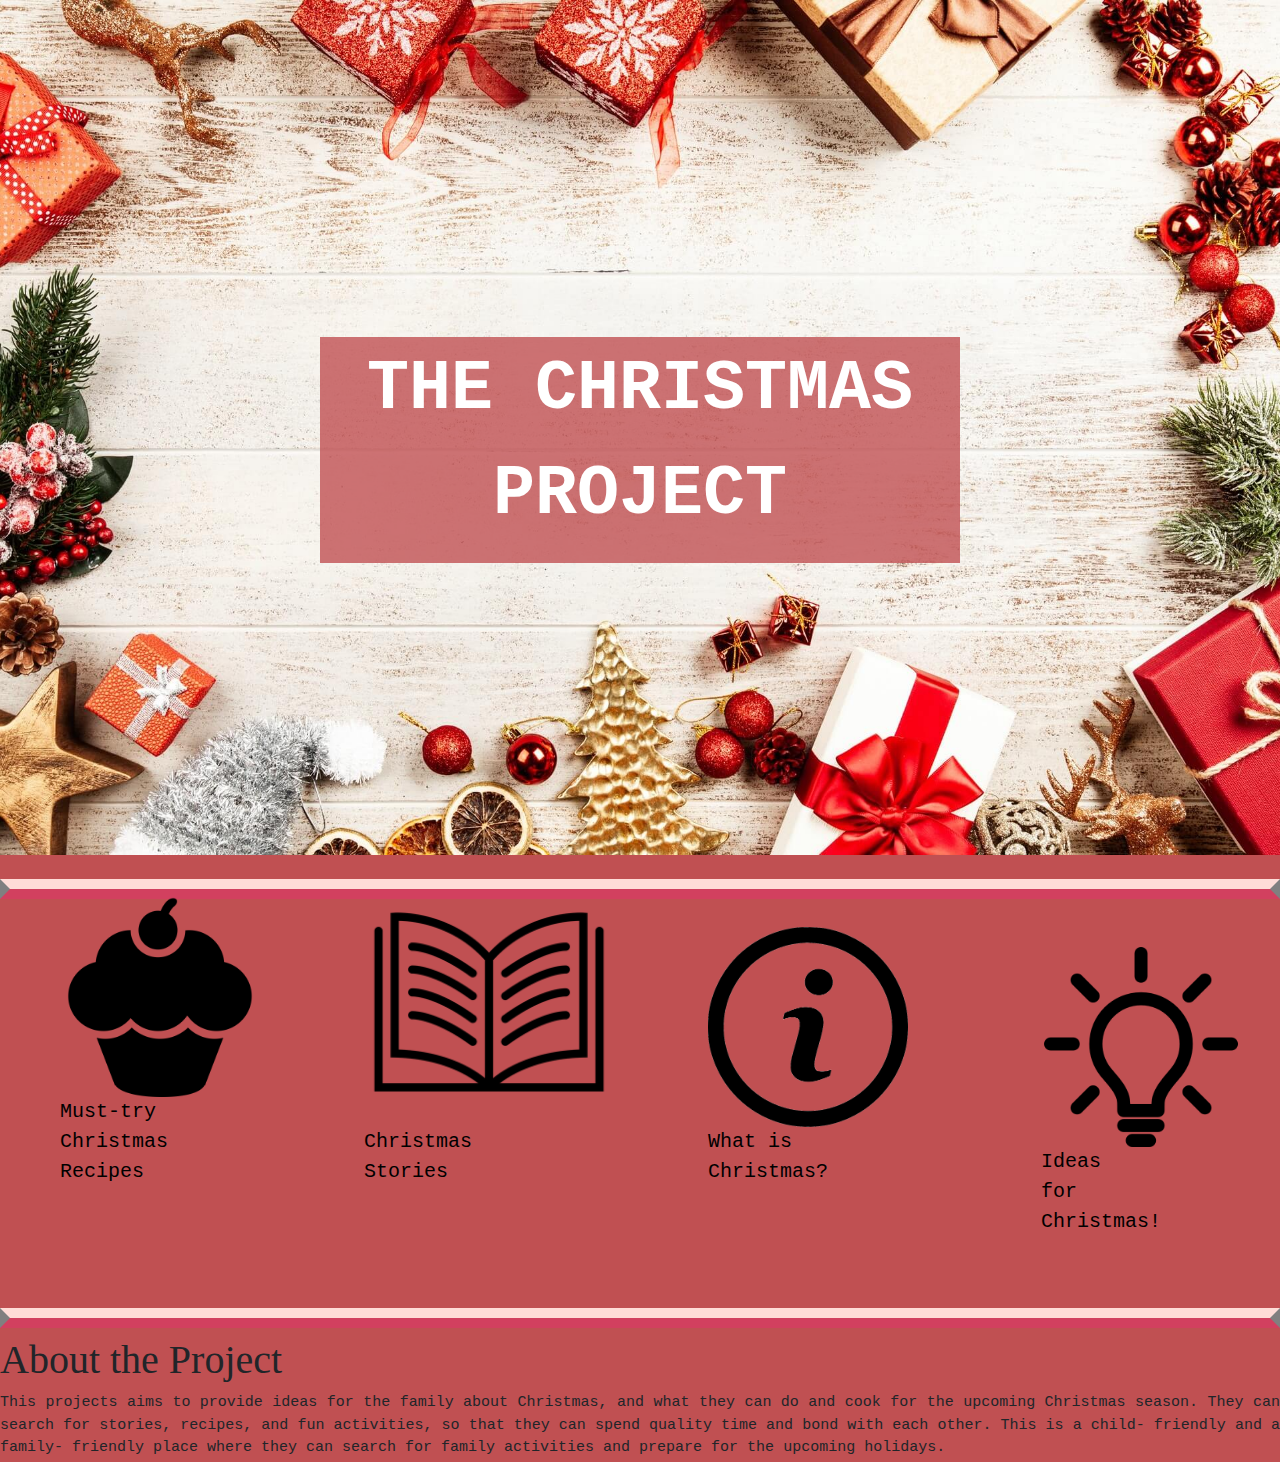
<file: index.html>
<html>

<head>
    <!-- Required meta tags -->
    <meta charset="utf-8">
    <meta name="viewport" content="width=device-width, initial-scale=1, shrink-to-fit=no">

    <!-- Bootstrap CSS -->
    <link rel="stylesheet" href="https://stackpath.bootstrapcdn.com/bootstrap/4.3.1/css/bootstrap.min.css" integrity="sha384-ggOyR0iXCbMQv3Xipma34MD+dH/1fQ784/j6cY/iJTQUOhcWr7x9JvoRxT2MZw1T" crossorigin="anonymous">
    <link rel="stylesheet" href="main.css">
    <title>
        The Christmas Project
    </title>

</head>

<body>
    <div class="cover">
        <div class="cover-text">
            <p><b>THE CHRISTMAS PROJECT</b> </p>
        </div>
    </div>
    <hr>
    
    <div class="Recipes">
        <a href="Recipes.html" style="color: black">
            <img src="cookhome1.png" width="200" height="200">
            <p > Must-try Christmas Recipes </p>
        </a>
    </div>
    <div class="Stories">
        <a href="Stories.html" style="color: black">
            <img src="bookhome1.png" width="250" height="250">
            <p>Christmas Stories </p>
        </a>
    </div>

    <div class="Facts">
        <a href="AllAboutXmas.html" style="color: black">
            <img src="factshome1.png" width="200" height="200">
            <p> What is Christmas?</p>
        </a>
    </div>
    <div class="Ideas">
        <a href="Ideas.html" style="color: black">
            <img src="ideashome.png" width="200" height="200">
            <p> Ideas for Christmas!</p>
        </a>
    </div>
<hr>
    

    <div class="About">
    <h1>About the Project</h1>
    <p style="font-family: monospace">
    This projects aims to provide ideas for the family about Christmas, and what they can do and cook for the upcoming Christmas season. They can search for stories, recipes, and fun activities, so that they can spend quality time and bond with each other. This is a child- friendly and a family- friendly place where they can search for family activities and prepare for the upcoming holidays.</p>
        </div>
</body>
    </html>
</file>
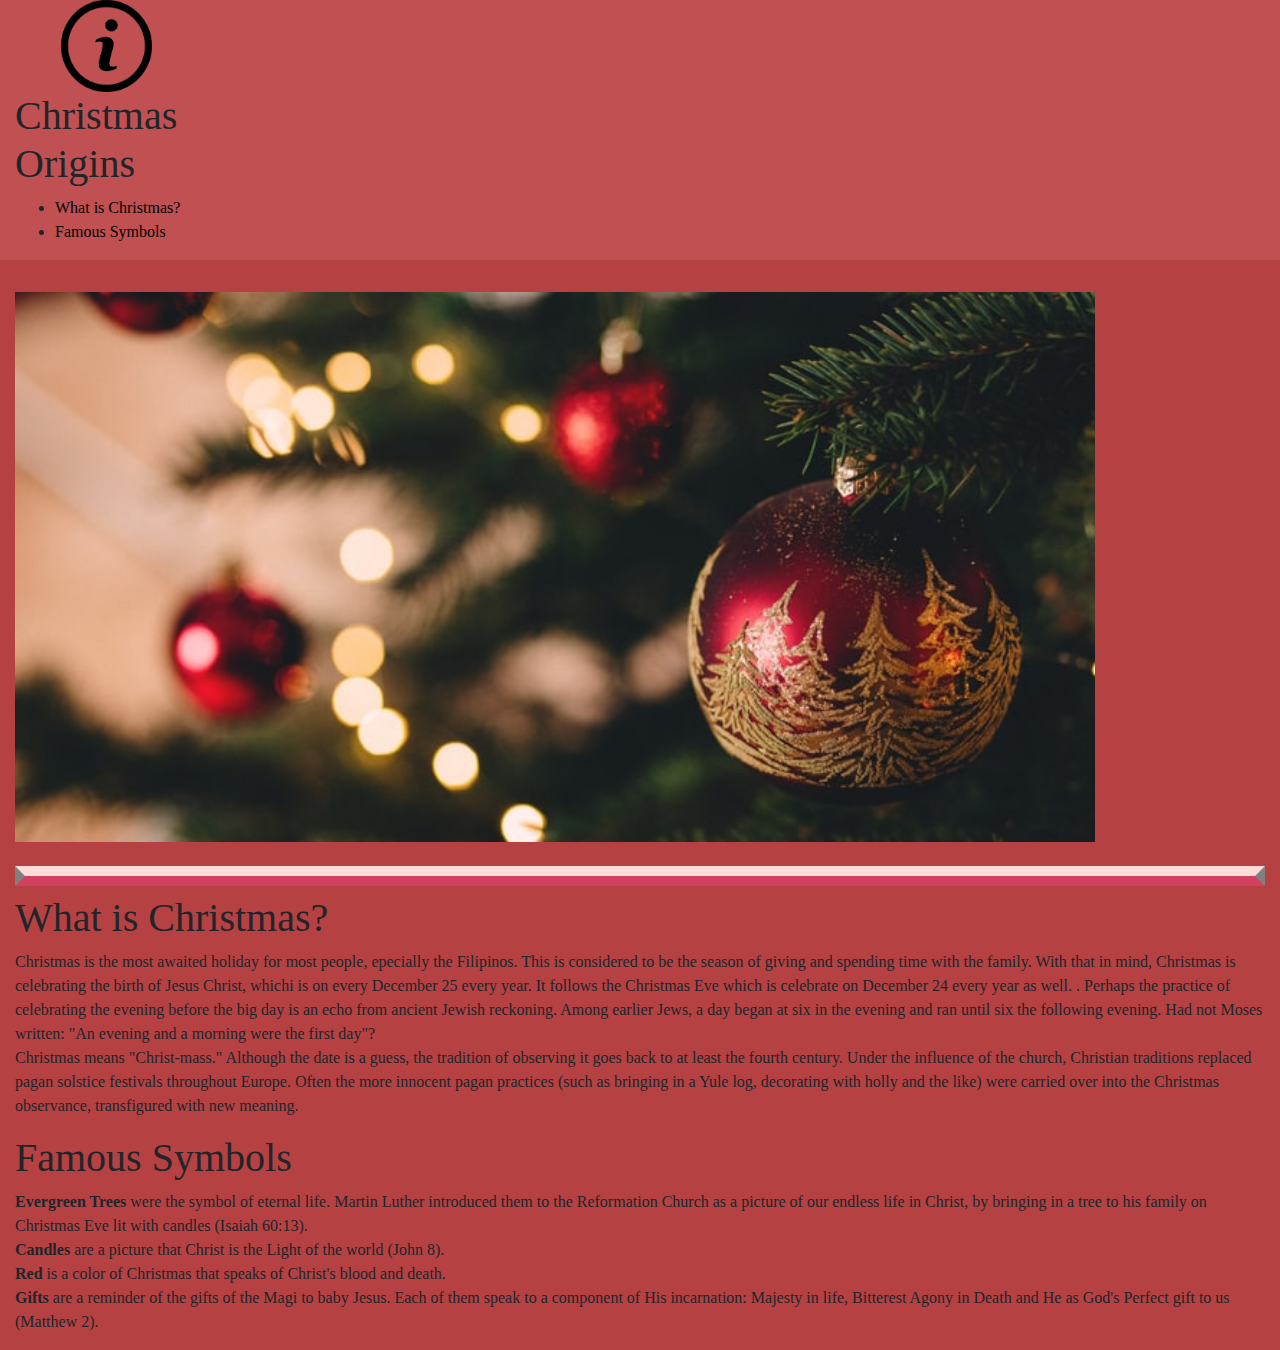
<file: AllAboutXmas.html>
<html>

<head>
    <!-- Required meta tags -->
    <meta charset="utf-8">
    <meta name="viewport" content="width=device-width, initial-scale=1, shrink-to-fit=no">

    <!-- Bootstrap CSS -->
    <link rel="stylesheet" href="https://stackpath.bootstrapcdn.com/bootstrap/4.3.1/css/bootstrap.min.css" integrity="sha384-ggOyR0iXCbMQv3Xipma34MD+dH/1fQ784/j6cY/iJTQUOhcWr7x9JvoRxT2MZw1T" crossorigin="anonymous">
    <link rel="stylesheet" href="main.css">
    <title>
        Origins and Symbols
    </title>
</head>

<body>
    <div class="container-fluid">
        <div class="row">
            <div id="sideNav" class="col-2">
                <a href="index.html" width="250" height="250" style="color: black">
                    <img src="factshome1.png" width="200px" class="center">
                </a>
                <h1>Christmas Origins</h1>
                <ul>
                    <li> <a href="#what" style="color: black"> What is Christmas?</a></li>
                    <li> <a href="#symbols" style="color: black"> Famous Symbols </a></li>
                </ul>
            </div>
            
            <div id="mainContent" class="col">
                <div class="headerfact"> </div>
<hr>


                <div class="row">


                </div>
                <section id="what">
                    <h1>What is Christmas?</h1>
                    <P> Christmas is the most awaited holiday for most people, epecially the Filipinos. This is considered to be the season of giving and spending time with the family. With that in mind, Christmas is celebrating the birth of Jesus Christ, whichi is on every December 25 every year. It follows the Christmas Eve which is celebrate on December 24 every year as well. . Perhaps the practice of celebrating the evening before the big day is an echo from ancient Jewish reckoning. Among earlier Jews, a day began at six in the evening and ran until six the following evening. Had not Moses written: "An evening and a morning were the first day"?
                        <br>
                        Christmas means "Christ-mass." Although the date is a guess, the tradition of observing it goes back to at least the fourth century. Under the influence of the church, Christian traditions replaced pagan solstice festivals throughout Europe. Often the more innocent pagan practices (such as bringing in a Yule log, decorating with holly and the like) were carried over into the Christmas observance, transfigured with new meaning.
                    </P>


                </section>
                <section id="symbols">
                    <h1> Famous Symbols</h1>
                    <p><b>Evergreen Trees</b> were the symbol of eternal life. Martin Luther introduced them to the Reformation Church as a picture of our endless life in Christ, by bringing in a tree to his family on Christmas Eve lit with candles (Isaiah 60:13).<br>

                        <b>Candles</b> are a picture that Christ is the Light of the world (John 8).<br>
                        

                        <b>Red</b> is a color of Christmas that speaks of Christ's blood and death.<br>

                       <b> Gifts</b> are a reminder of the gifts of the Magi to baby Jesus. Each of them speak to a component of His incarnation: Majesty in life, Bitterest Agony in Death and He as God's Perfect gift to us (Matthew 2). <br>
                    </p>
                </section>

            </div>
        </div>
    </div>

    <!-- Optional JavaScript -->
    <!-- jQuery first, then Popper.js, then Bootstrap JS -->
    <script src="https://code.jquery.com/jquery-3.3.1.slim.min.js" integrity="sha384-q8i/X+965DzO0rT7abK41JStQIAqVgRVzpbzo5smXKp4YfRvH+8abtTE1Pi6jizo" crossorigin="anonymous"></script>
    <script src="https://cdnjs.cloudflare.com/ajax/libs/popper.js/1.14.7/umd/popper.min.js" integrity="sha384-UO2eT0CpHqdSJQ6hJty5KVphtPhzWj9WO1clHTMGa3JDZwrnQq4sF86dIHNDz0W1" crossorigin="anonymous"></script>
    <script src="https://stackpath.bootstrapcdn.com/bootstrap/4.3.1/js/bootstrap.min.js" integrity="sha384-JjSmVgyd0p3pXB1rRibZUAYoIIy6OrQ6VrjIEaFf/nJGzIxFDsf4x0xIM+B07jRM" crossorigin="anonymous"></script>
</body>

</html>
</file>
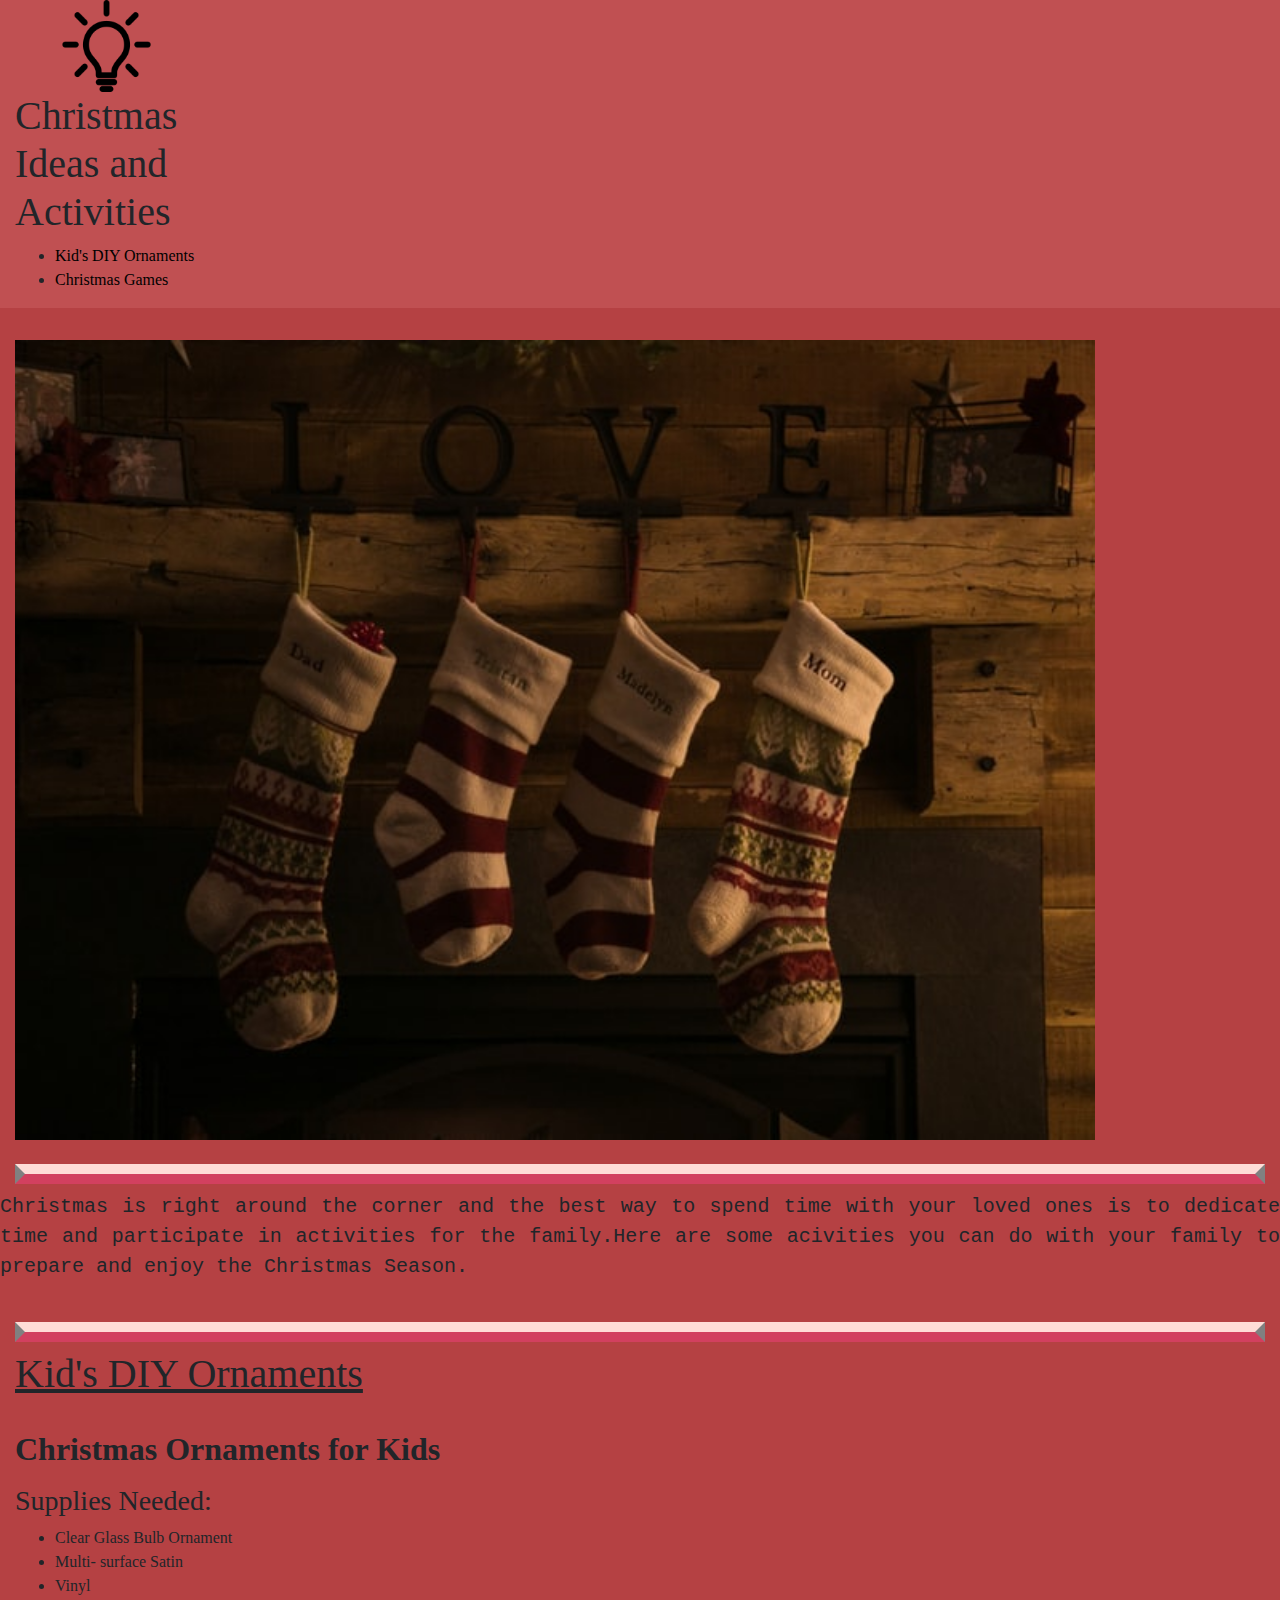
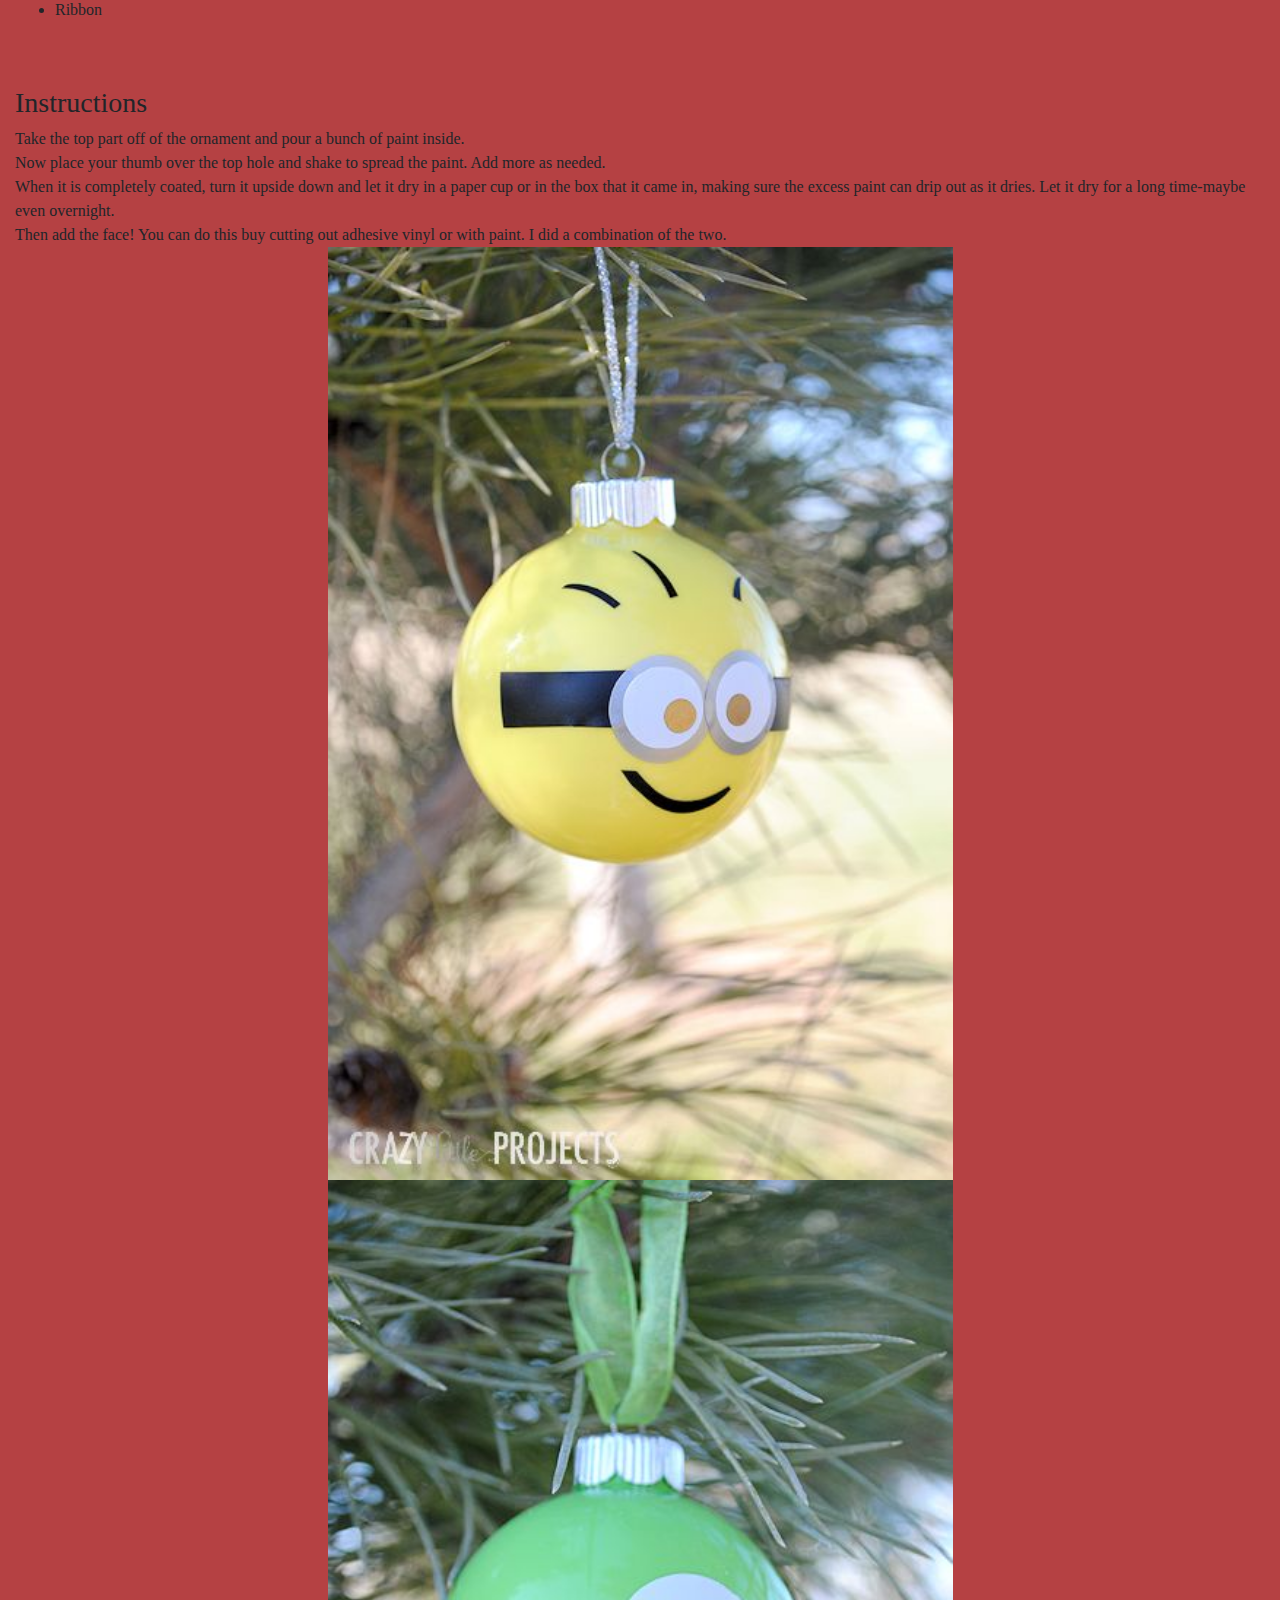
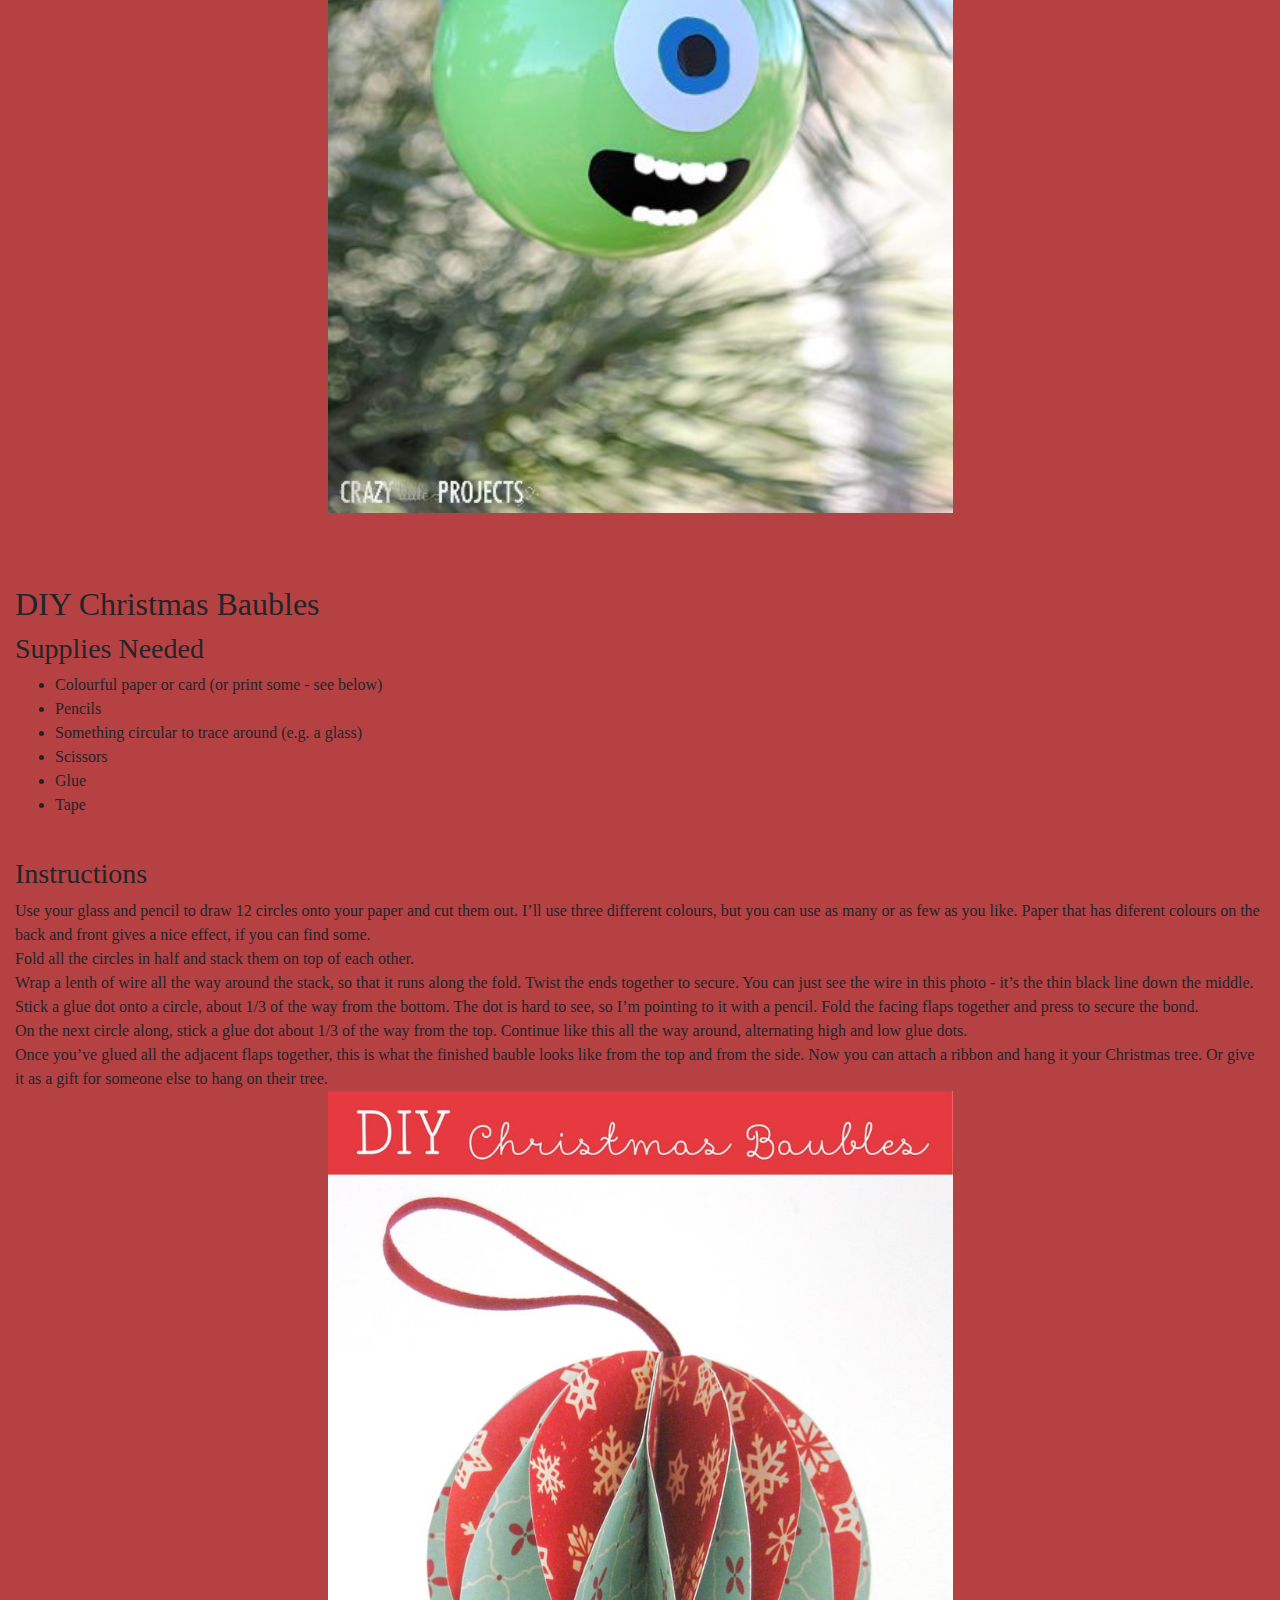
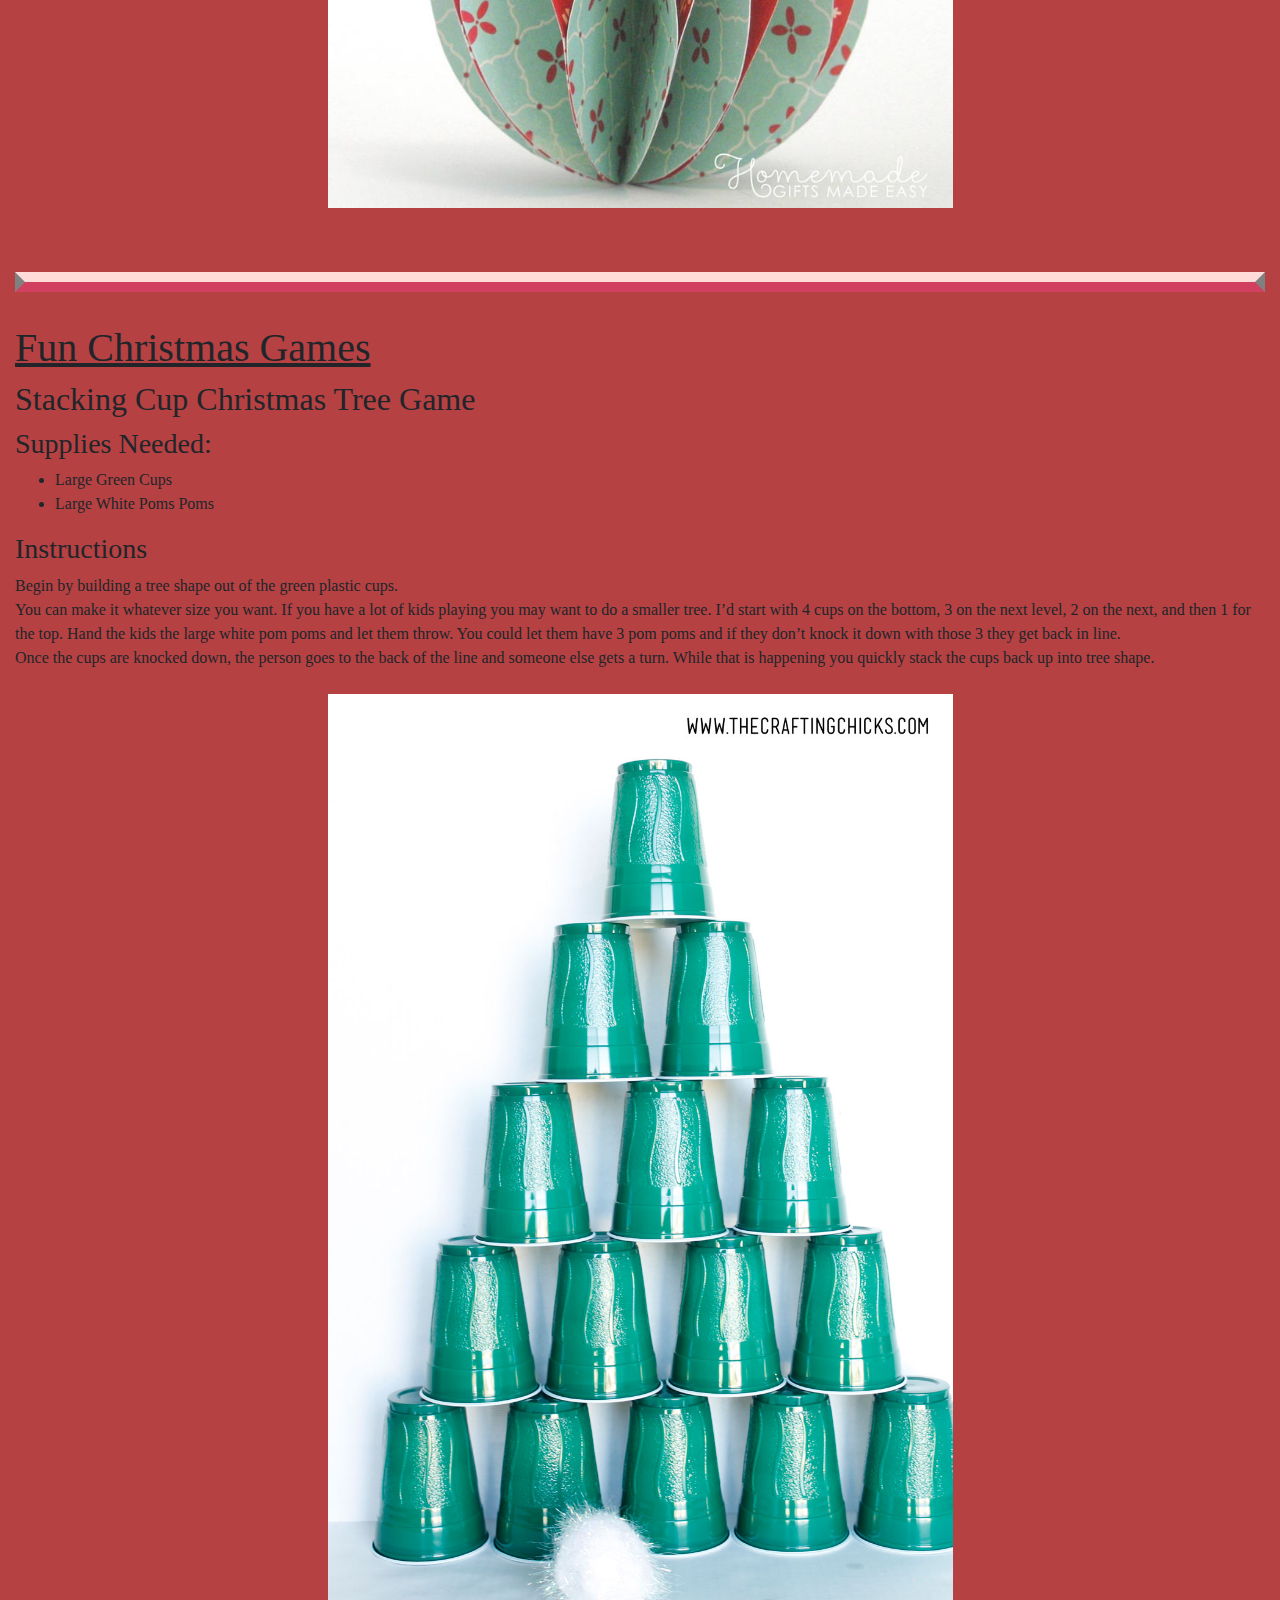
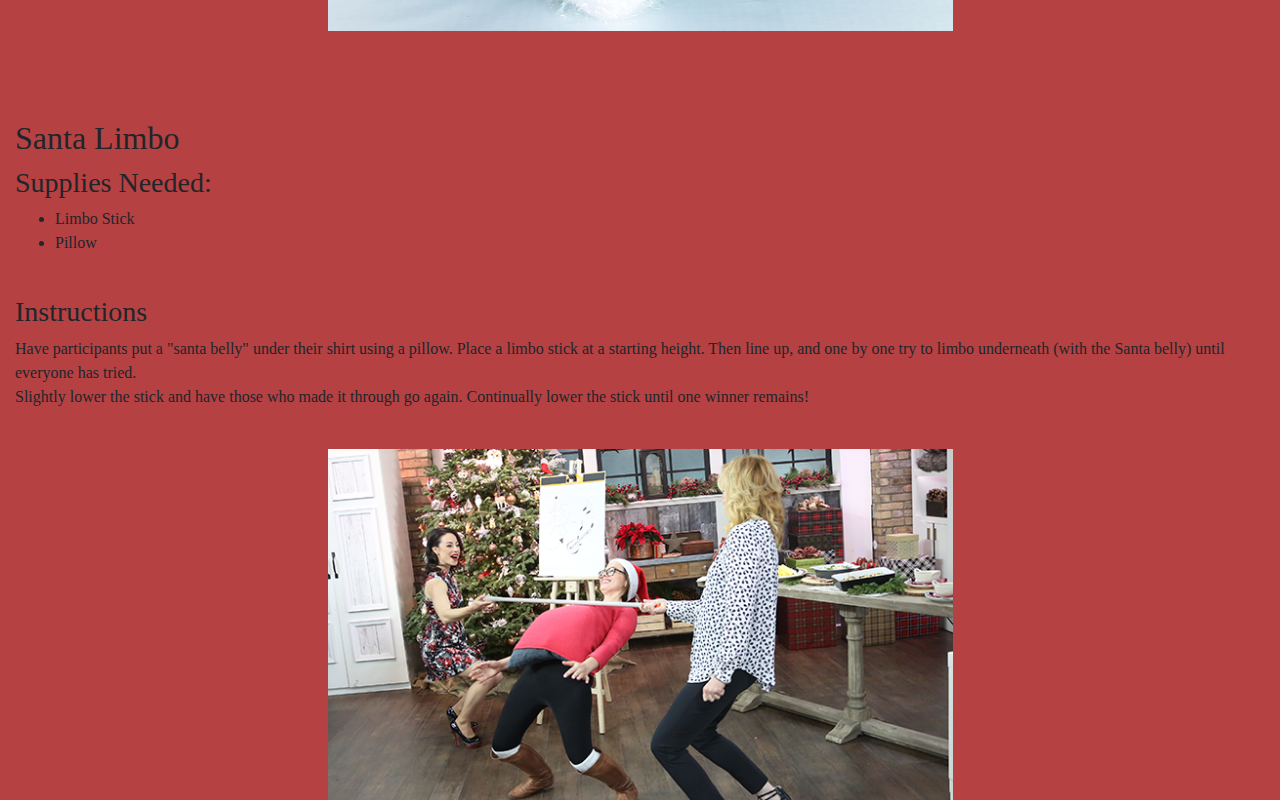
<file: Ideas.html>
<html>

<head>
    <!-- Required meta tags -->
    <meta charset="utf-8">
    <meta name="viewport" content="width=device-width, initial-scale=1, shrink-to-fit=no">

    <!-- Bootstrap CSS -->
    <link rel="stylesheet" href="https://stackpath.bootstrapcdn.com/bootstrap/4.3.1/css/bootstrap.min.css" integrity="sha384-ggOyR0iXCbMQv3Xipma34MD+dH/1fQ784/j6cY/iJTQUOhcWr7x9JvoRxT2MZw1T" crossorigin="anonymous">
    <link rel="stylesheet" href="main.css">
    <title>
        Christmas Ideas and Activities
    </title>
</head>

<body>
    <div class="container-fluid">
        <div class="row">
            <div id="sideNav" class="col-2">
                <a href="index.html" width="250" height="250" style="color: black">
                    <img src="ideashome.png" width="200px" class="center">
                </a>
                <h1>Christmas Ideas and Activities</h1>
                <ul>
                    <li> <a href="#ornaments" style="color: black"> Kid's DIY Ornaments</a></li>
                    <li> <a href="#games" style="color: black"> Christmas Games </a></li>

                </ul>
            </div>
            <div id="mainContent" class="col">
                <div class="headerideas"> </div>

                <hr>

                <div class="row">


                    <p style="font-family: monospace" class="introstories"> Christmas is right around the corner and the best way to spend time with your loved ones is to dedicate time and participate in activities for the family.Here are some acivities you can do with your family to prepare and enjoy the Christmas Season. </p>
                </div>

                <hr>

                <section id="ornaments">
                    <h1><u>Kid's DIY Ornaments</u></h1>
                    <br>
                    <h2><b>Christmas Ornaments for Kids</b></h2>
                    <P>
                        <h3> Supplies Needed:</h3>
                        <ul>
                            <li>Clear Glass Bulb Ornament</li>
                            <li>Multi- surface Satin</li>
                            <li>Vinyl</li>
                            <li>Ribbon</li>
                        </ul>

                        <br>
                        <br>
                        <h3>Instructions</h3>
                        Take the top part off of the ornament and pour a bunch of paint inside.<br>
                        Now place your thumb over the top hole and shake to spread the paint. Add more as needed.<br>

                        When it is completely coated, turn it upside down and let it dry in a paper cup or in the box that it came in, making sure the excess paint can drip out as it dries. Let it dry for a long time-maybe even overnight.<br>

                        Then add the face! You can do this buy cutting out adhesive vinyl or with paint. I did a combination of the two. <br>

                        <img src="minion.jpg" class="center">
                        <img src="mike.jpg" class="center">

                        <br>
                            <hr1></hr1>
                        <br>
                        <h2>DIY Christmas Baubles</h2>
                        <h3> Supplies Needed</h3>


                        <ul>
                            <li>Colourful paper or card (or print some - see below)</li>
                            <li>Pencils</li>
                            <li>Something circular to trace around (e.g. a glass)</li>
                            <li>Scissors</li>
                            <li>Glue</li>
                            <li> Tape</li>

                        </ul>
                        <br>
                        <h3>Instructions</h3>
                        <p>
                            Use your glass and pencil to draw 12 circles onto your paper and cut them out. I’ll use three different colours, but you can use as many or as few as you like.
                            Paper that has diferent colours on the back and front gives a nice effect, if you can find some.<br>
                            Fold all the circles in half and stack them on top of each other.<br>
                            Wrap a lenth of wire all the way around the stack, so that it runs along the fold. Twist the ends together to secure. You can just see the wire in this photo - it’s the thin black line down the middle.<br>
                            Stick a glue dot onto a circle, about 1/3 of the way from the bottom. The dot is hard to see, so I’m pointing to it with a pencil. Fold the facing flaps together and press to secure the bond.<br>
                            On the next circle along, stick a glue dot about 1/3 of the way from the top. Continue like this all the way around, alternating high and low glue dots.<br>
                            Once you’ve glued all the adjacent flaps together, this is what the finished bauble looks like from the top and from the side.
                            Now you can attach a ribbon and hang it your Christmas tree. Or give it as a gift for someone else to hang on their tree. <br>

                            <img src="baubles.jpg" class="center">

                        </P>


                </section>
                <br>
                <hr>
                <br>
                <section id="games">
                    <h1><u>Fun Christmas Games</u></h1>
                    
                    <h2>Stacking Cup Christmas Tree Game </h2>
                    
                        <h3>Supplies Needed:</h3>
                    
                    <ul>
                        <li>Large Green Cups</li>
                        <li> Large White Poms Poms </li>
                    </ul>
                        <h3> Instructions</h3>
                    <p>Begin by building a tree shape out of the green plastic cups. <br>
                        You can make it whatever size you want. If you have a lot of kids playing you may want to do a smaller tree. I’d start with 4 cups on the bottom, 3 on the next level, 2 on the next, and then 1 for the top. Hand the kids the large white pom poms and let them throw. You could let them have 3 pom poms and if they don’t knock it down with those 3 they get back in line.<br>
                        Once the cups are knocked down, the person goes to the back of the line and someone else gets a turn. While that is happening you quickly stack the cups back up into tree shape.<br>
                        <br>
<img src="cups.jpg" class="center">
                        <br>
                    </p>
                    <br>
                    <hr1></hr1>
                    <h2>Santa Limbo</h2>
                    <h3>Supplies Needed:</h3>
                    <ul>
                    <li>Limbo Stick</li>
                    <li> Pillow</li>
                    </ul>
                    <br>
                    <h3> Instructions</h3>
                    <p>Have participants put a "santa belly" under their shirt using a pillow. Place a limbo stick at a starting height. Then line up, and one by one try to limbo underneath (with the Santa belly) until everyone has tried. <br>Slightly lower the stick and have those who made it through go again. Continually lower the stick until one winner remains!</p>
                    <br>
                    <img src="santa.png" class="center">
                </section>
            </div>
        </div>

    </div>

        <!-- Optional JavaScript -->
        <!-- jQuery first, then Popper.js, then Bootstrap JS -->
        <script src="https://code.jquery.com/jquery-3.3.1.slim.min.js" integrity="sha384-q8i/X+965DzO0rT7abK41JStQIAqVgRVzpbzo5smXKp4YfRvH+8abtTE1Pi6jizo" crossorigin="anonymous"></script>
        <script src="https://cdnjs.cloudflare.com/ajax/libs/popper.js/1.14.7/umd/popper.min.js" integrity="sha384-UO2eT0CpHqdSJQ6hJty5KVphtPhzWj9WO1clHTMGa3JDZwrnQq4sF86dIHNDz0W1" crossorigin="anonymous"></script>
        <script src="https://stackpath.bootstrapcdn.com/bootstrap/4.3.1/js/bootstrap.min.js" integrity="sha384-JjSmVgyd0p3pXB1rRibZUAYoIIy6OrQ6VrjIEaFf/nJGzIxFDsf4x0xIM+B07jRM" crossorigin="anonymous"></script>
</body>

</html>
</file>
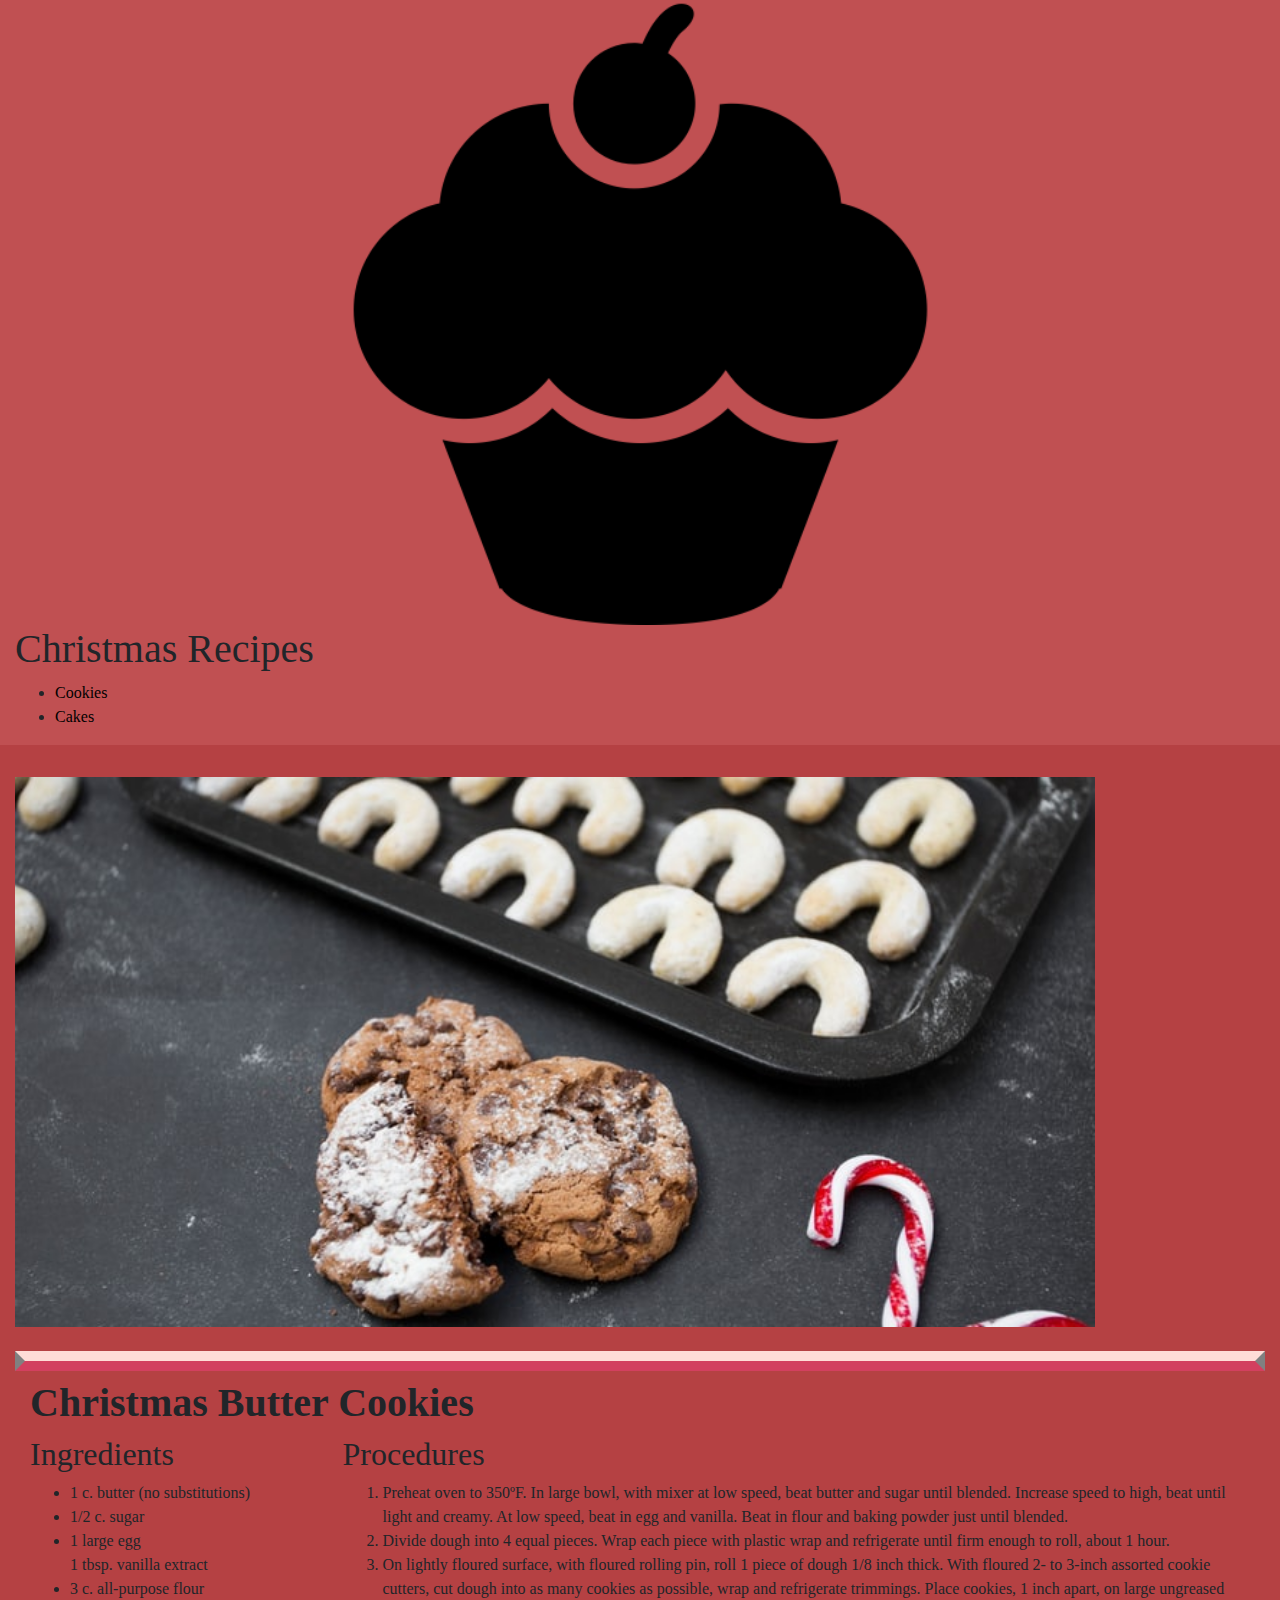
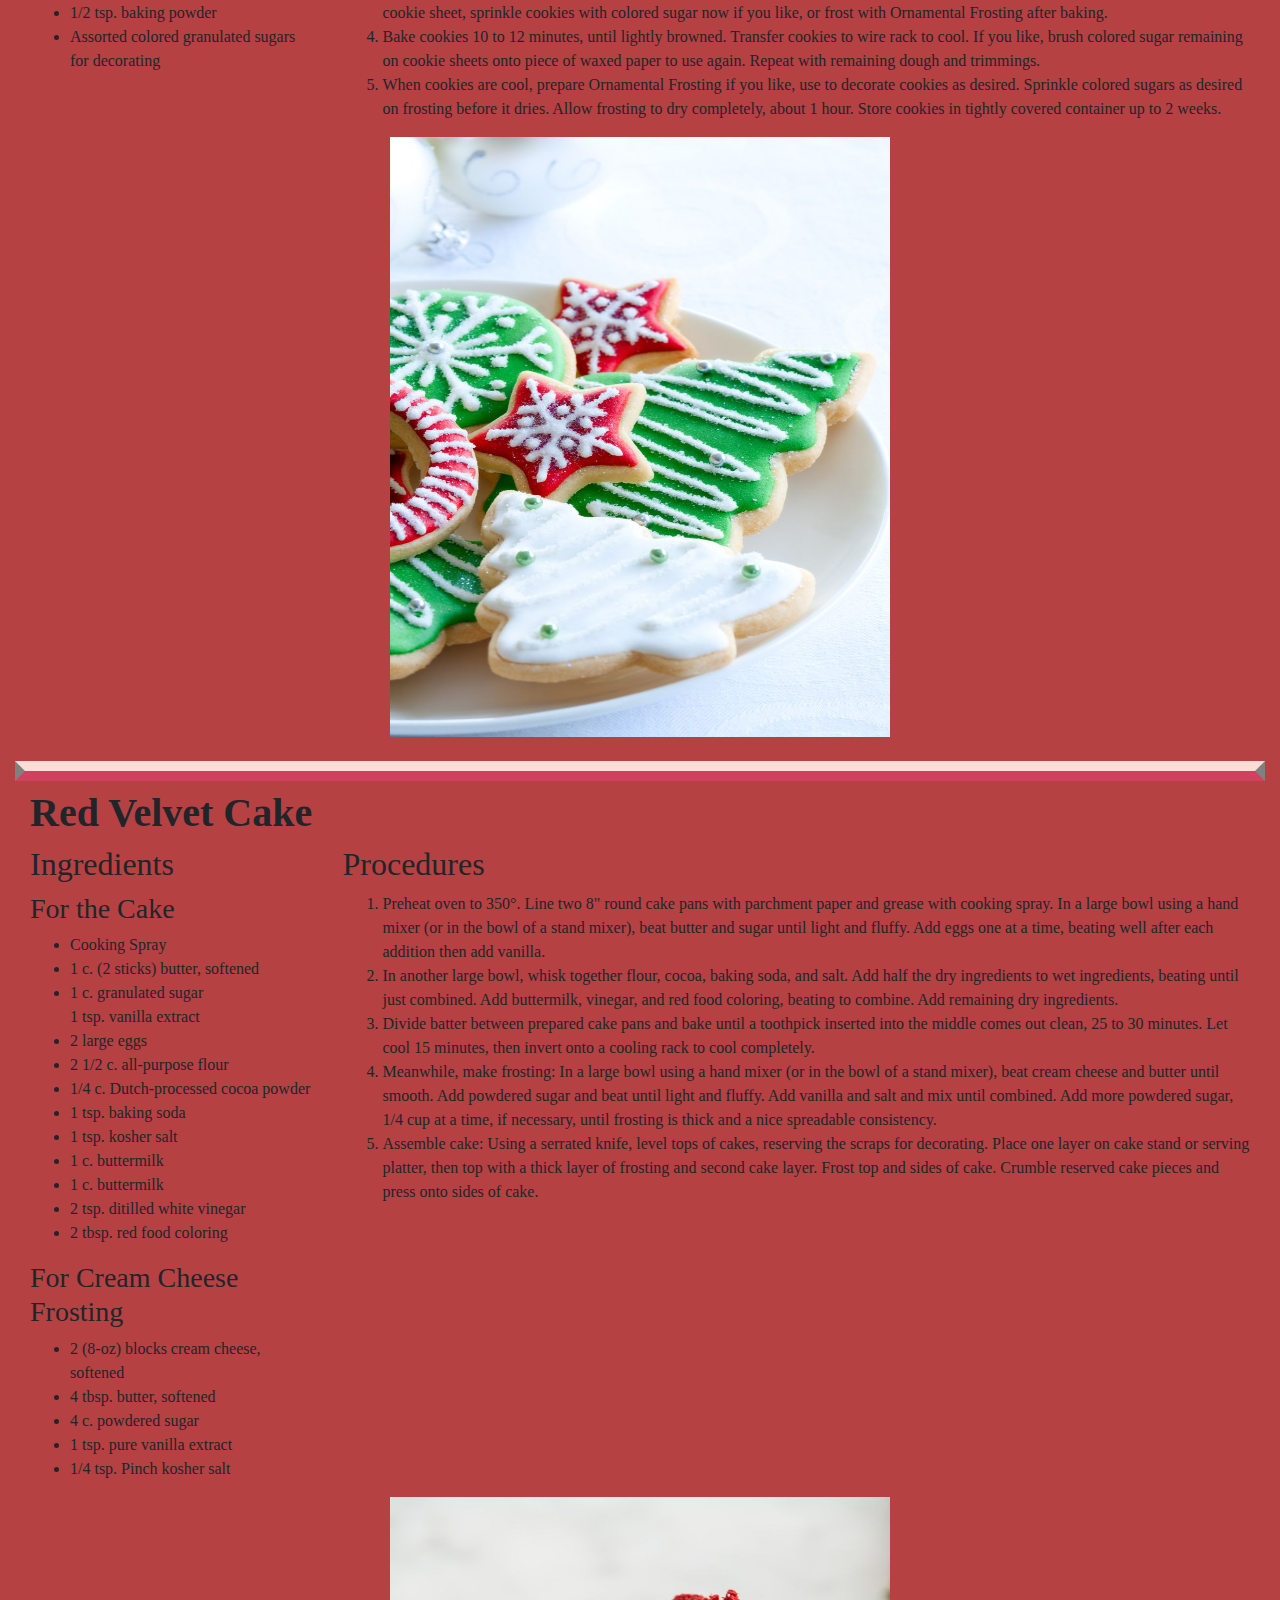
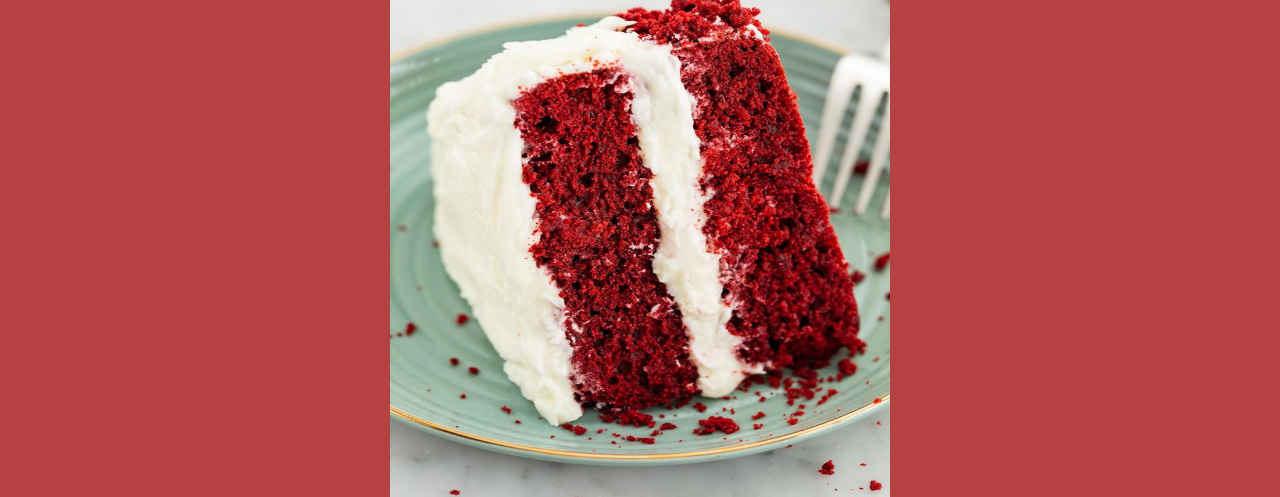
<file: Recipes.html>
<html>

<head>
    <!-- Required meta tags -->
    <meta charset="utf-8">
    <meta name="viewport" content="width=device-width, initial-scale=1, shrink-to-fit=no">

    <!-- Bootstrap CSS -->
    <link rel="stylesheet" href="https://stackpath.bootstrapcdn.com/bootstrap/4.3.1/css/bootstrap.min.css" integrity="sha384-ggOyR0iXCbMQv3Xipma34MD+dH/1fQ784/j6cY/iJTQUOhcWr7x9JvoRxT2MZw1T" crossorigin="anonymous">
    <link rel="stylesheet" href="main.css">
    <title>
        Must- try Recipes!
    </title>
</head>

<body>
    <div class="container-fluid">
        <div class="row">
            <div id="sideNav" class="col">
                <a href="index.html" width="250" height="250" style="color: black">
                    <img src="cookhome1.png" width="200px" class="center">
                </a>
                <h1>Christmas Recipes</h1>
                <ul>
                    <li> <a href="#cookies" style="color: black"> Cookies</a></li>
                    <li> <a href="#cakes" style="color: black"> Cakes </a></li>
                </ul>
            </div>
            <div id="mainContent" class="col">
                <div class="headerrecipes"></div>
                <hr>

                <section id="cookies" class="col">

                    <h1><b>Christmas Butter Cookies</b></h1>
                    <div class="row">
                        <div class="col-3">
                            <h2>Ingredients</h2>
                            <ul>
                                <li>1 c. butter (no substitutions)</li>
                                <li>1/2 c. sugar</li>
                                <li>1 large egg</li>
                                <l1>1 tbsp. vanilla extract</l1>
                                <li>3 c. all-purpose flour</li>
                                <li> 1/2 tsp. baking powder</li>
                                <li>Assorted colored granulated sugars for decorating</li>

                            </ul>
                        </div>

                        <div class="col">
                            <h2> Procedures</h2>
                            <ol>
                                <li>Preheat oven to 350ºF. In large bowl, with mixer at low speed, beat butter and sugar until blended. Increase speed to high, beat until light and creamy. At low speed, beat in egg and vanilla. Beat in flour and baking powder just until blended.</li>
                                <li>Divide dough into 4 equal pieces. Wrap each piece with plastic wrap and refrigerate until firm enough to roll, about 1 hour.</li>
                                <li>On lightly floured surface, with floured rolling pin, roll 1 piece of dough 1/8 inch thick. With floured 2- to 3-inch assorted cookie cutters, cut dough into as many cookies as possible, wrap and refrigerate trimmings. Place cookies, 1 inch apart, on large ungreased cookie sheet, sprinkle cookies with colored sugar now if you like, or frost with Ornamental Frosting after baking.</li>
                                <li>Bake cookies 10 to 12 minutes, until lightly browned. Transfer cookies to wire rack to cool. If you like, brush colored sugar remaining on cookie sheets onto piece of waxed paper to use again. Repeat with remaining dough and trimmings.</li>
                                <li>When cookies are cool, prepare Ornamental Frosting if you like, use to decorate cookies as desired. Sprinkle colored sugars as desired on frosting before it dries. Allow frosting to dry completely, about 1 hour. Store cookies in tightly covered container up to 2 weeks.</li>
                            </ol>


                        </div>
                    </div>
                    <img src="cookies.jpg" class="center" style="width:500px;height:600px;">
                </section>
                
                <hr>
                <section id="cakes"class="col">

                    <h1><b>Red Velvet Cake</b></h1>
                    <div class="row">
                        <div class="col-3">
                            <h2>Ingredients</h2>
                            <h3> For the Cake</h3>
                            <ul>
                                <li>Cooking Spray</li>
                                <li>1 c. (2 sticks) butter, softened</li>
                                <li>1 c. granulated sugar</li>
                                <l1>1 tsp. vanilla extract</l1>
                                <li>2 large eggs</li>
                                <li>2 1/2 c. all-purpose flour</li>
                                <li> 1/4 c. Dutch-processed cocoa powder</li>
                                <li>1 tsp. baking soda</li>
                                <li>1 tsp. kosher salt</li>
                                <li>1 c. buttermilk</li>
                                <li>1 c. buttermilk</li>
                                <li>2 tsp. ditilled white vinegar</li>
                                <li>2 tbsp. red food coloring</li>

                            </ul>
                            <h3> For Cream Cheese Frosting</h3>
                            <ul>
                                <li>2 (8-oz) blocks cream cheese, softened</li>
                                <li>4 tbsp. butter, softened</li>
                                <li>4 c. powdered sugar</li>
                                <li>1 tsp. pure vanilla extract</li>
                                <li>1/4 tsp. Pinch kosher salt</li>
                            
                            </ul>
                        </div>

                        <div class="col">
                            <h2> Procedures</h2>
                            <ol>
                                <li>Preheat oven to 350°. Line two 8" round cake pans with parchment paper and grease with cooking spray. In a large bowl using a hand mixer (or in the bowl of a stand mixer), beat butter and sugar until light and fluffy. Add eggs one at a time, beating well after each addition then add vanilla.
                                <li>In another large bowl, whisk together flour, cocoa, baking soda, and salt. Add half the dry ingredients to wet ingredients, beating until just combined. Add buttermilk, vinegar, and red food coloring, beating to combine. Add remaining dry ingredients.</li>
                                <li>Divide batter between prepared cake pans and bake until a toothpick inserted into the middle comes out clean, 25 to 30 minutes. Let cool 15 minutes, then invert onto a cooling rack to cool completely.</li>
                                <li>Meanwhile, make frosting: In a large bowl using a hand mixer (or in the bowl of a stand mixer), beat cream cheese and butter until smooth. Add powdered sugar and beat until light and fluffy. Add vanilla and salt and mix until combined. Add more powdered sugar, 1/4 cup at a time, if necessary, until frosting is thick and a nice spreadable consistency.</li>
                                <li>Assemble cake: Using a serrated knife, level tops of cakes, reserving the scraps for decorating. Place one layer on cake stand or serving platter, then top with a thick layer of frosting and second cake layer. Frost top and sides of cake. Crumble reserved cake pieces and press onto sides of cake.</li>
                            </ol>


                        </div>
                    </div>
                    <img src="red.jpg" class="center" style="width:500px;height:600px;">
                </section>
                         
                         
                         </div> </div> </div> <!-- Optional JavaScript -->
                    <!-- jQuery first, then Popper.js, then Bootstrap JS -->
                    <script src="https://code.jquery.com/jquery-3.3.1.slim.min.js" integrity="sha384-q8i/X+965DzO0rT7abK41JStQIAqVgRVzpbzo5smXKp4YfRvH+8abtTE1Pi6jizo" crossorigin="anonymous"></script>
                    <script src="https://cdnjs.cloudflare.com/ajax/libs/popper.js/1.14.7/umd/popper.min.js" integrity="sha384-UO2eT0CpHqdSJQ6hJty5KVphtPhzWj9WO1clHTMGa3JDZwrnQq4sF86dIHNDz0W1" crossorigin="anonymous"></script>
                    <script src="https://stackpath.bootstrapcdn.com/bootstrap/4.3.1/js/bootstrap.min.js" integrity="sha384-JjSmVgyd0p3pXB1rRibZUAYoIIy6OrQ6VrjIEaFf/nJGzIxFDsf4x0xIM+B07jRM" crossorigin="anonymous"></script>
</body>

</html>
</file>
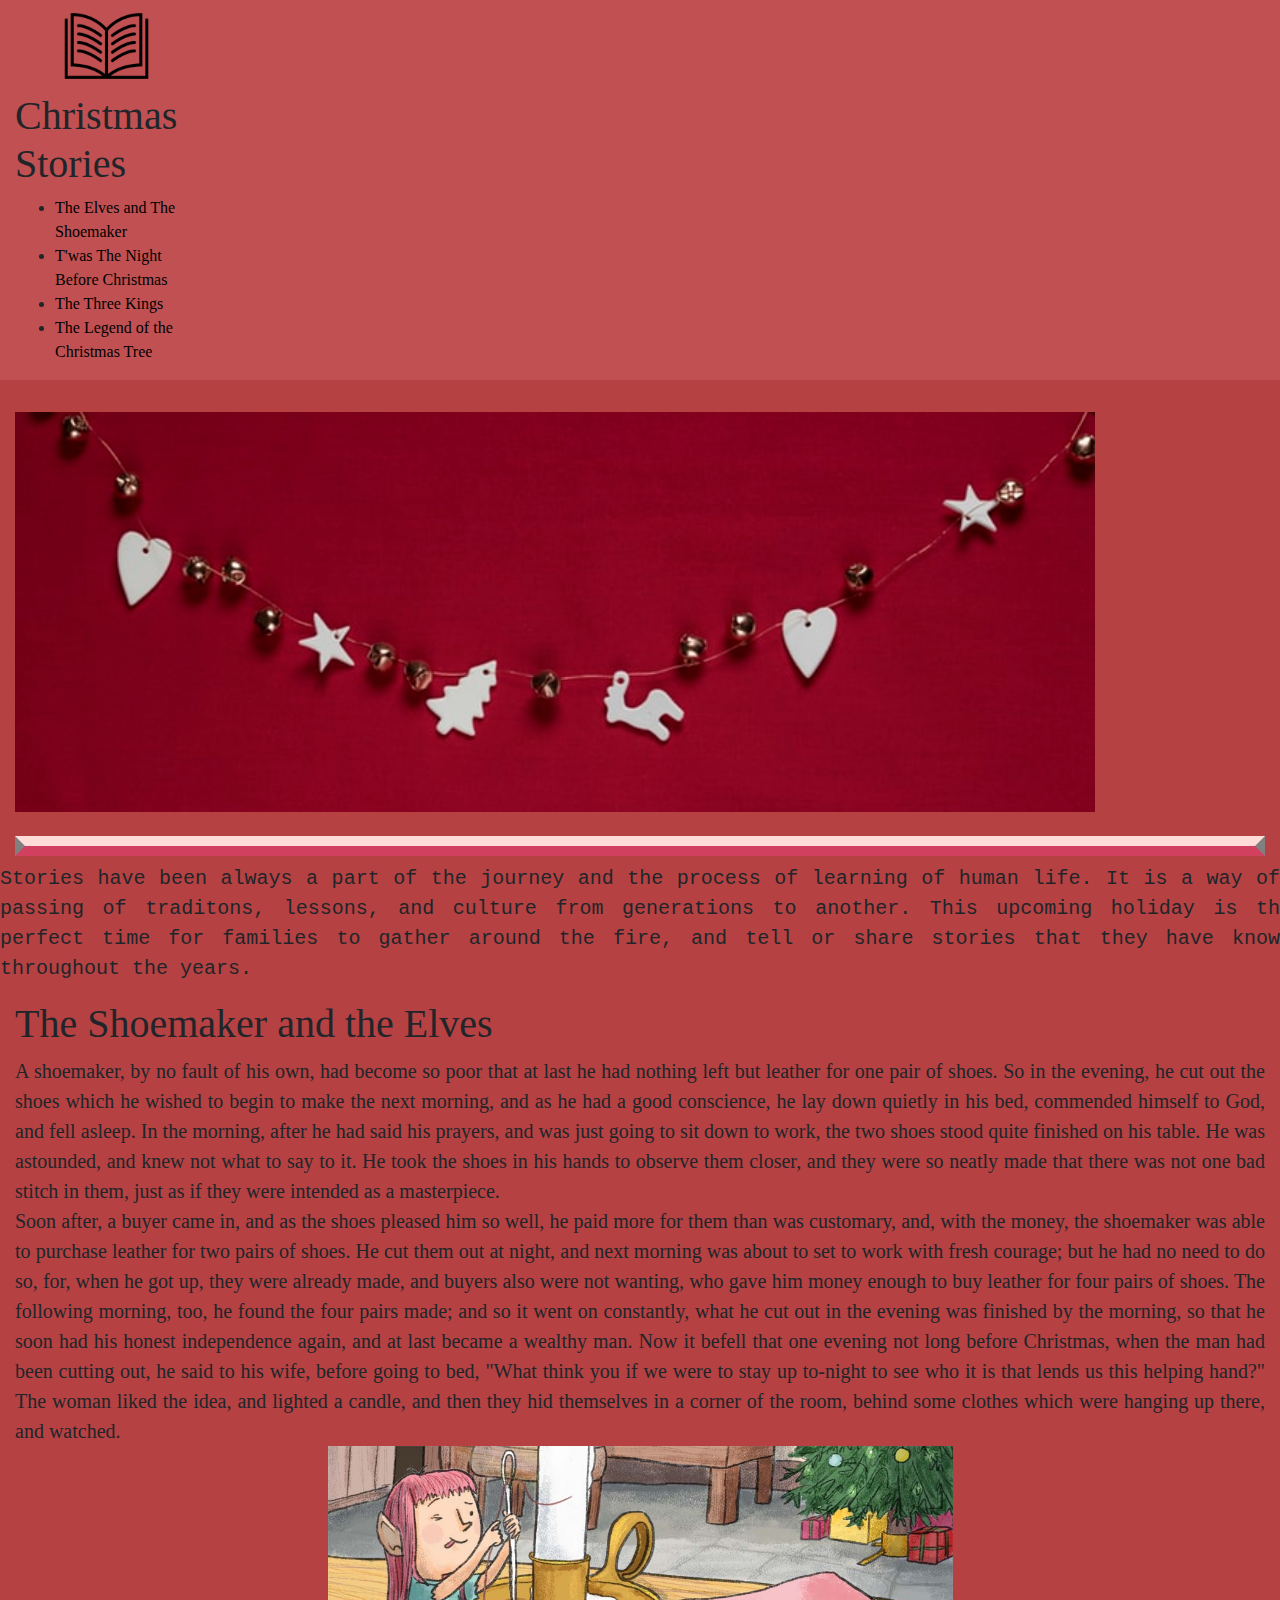
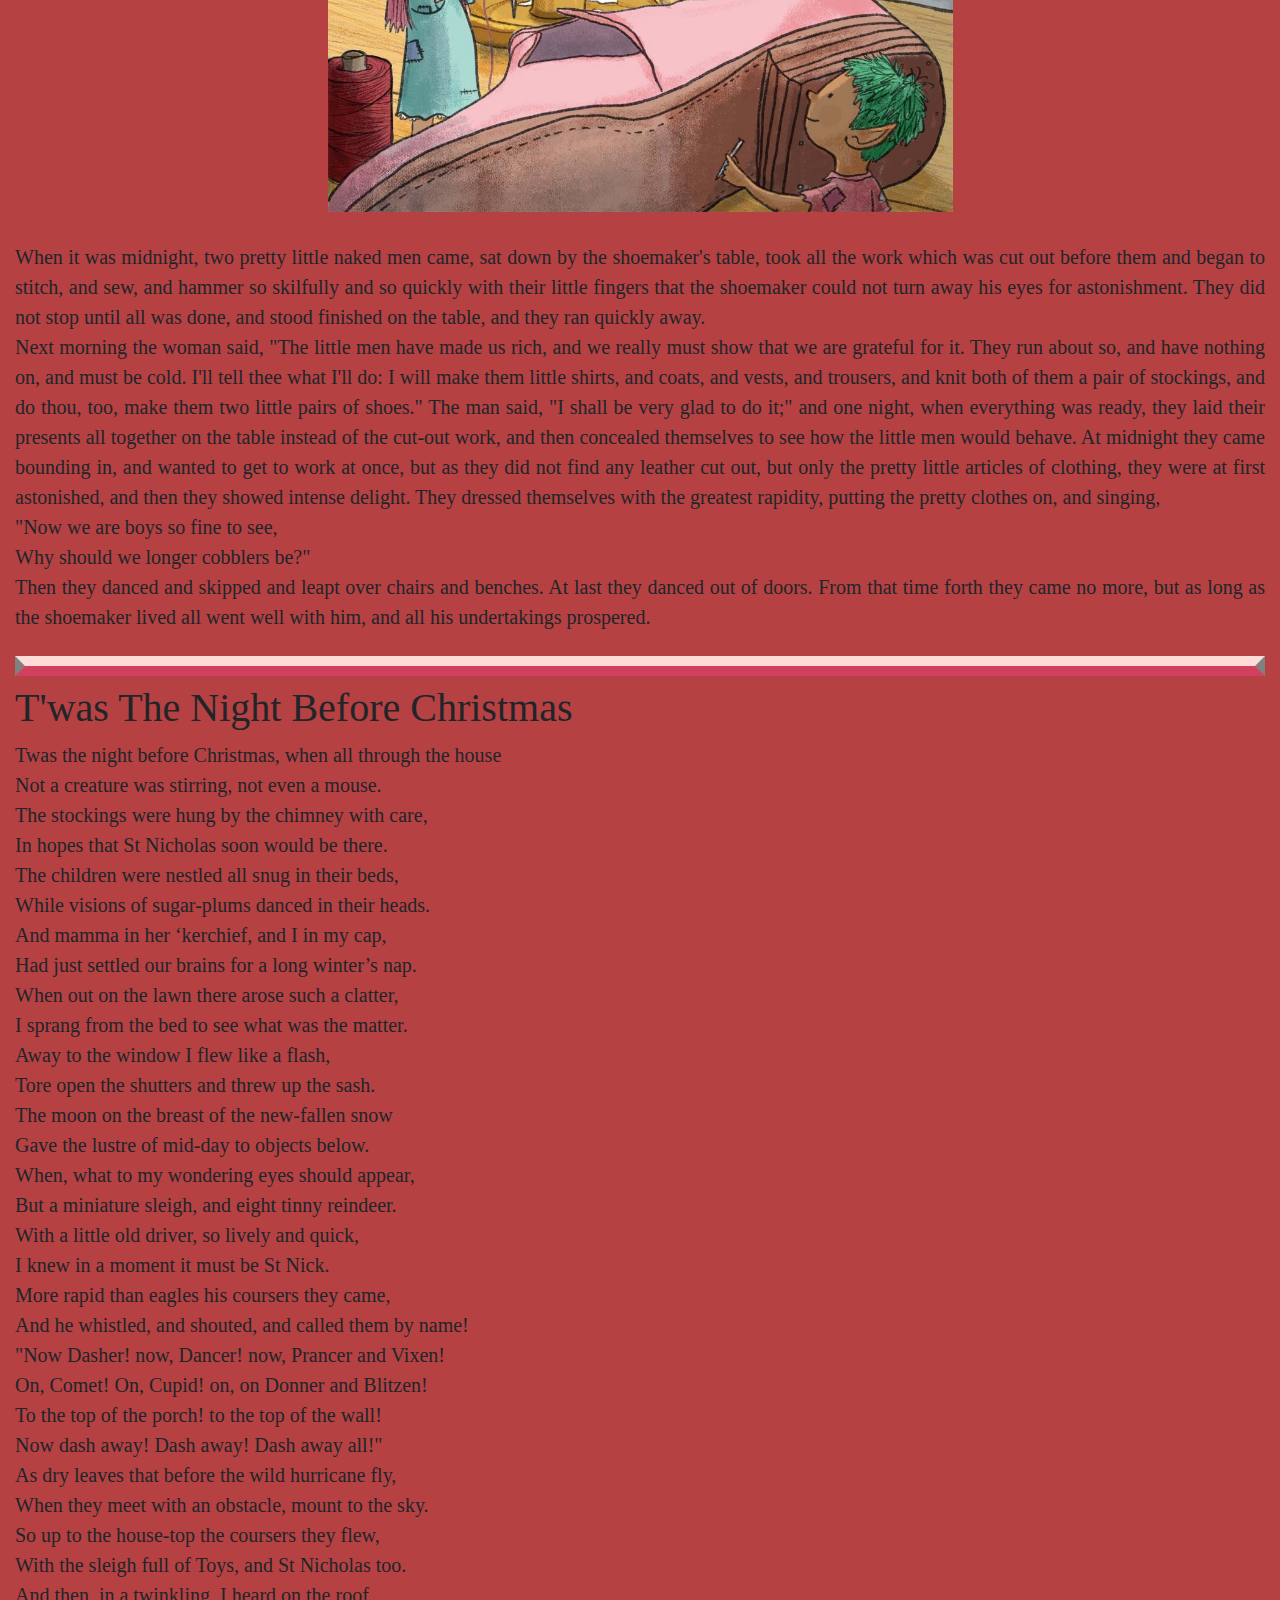
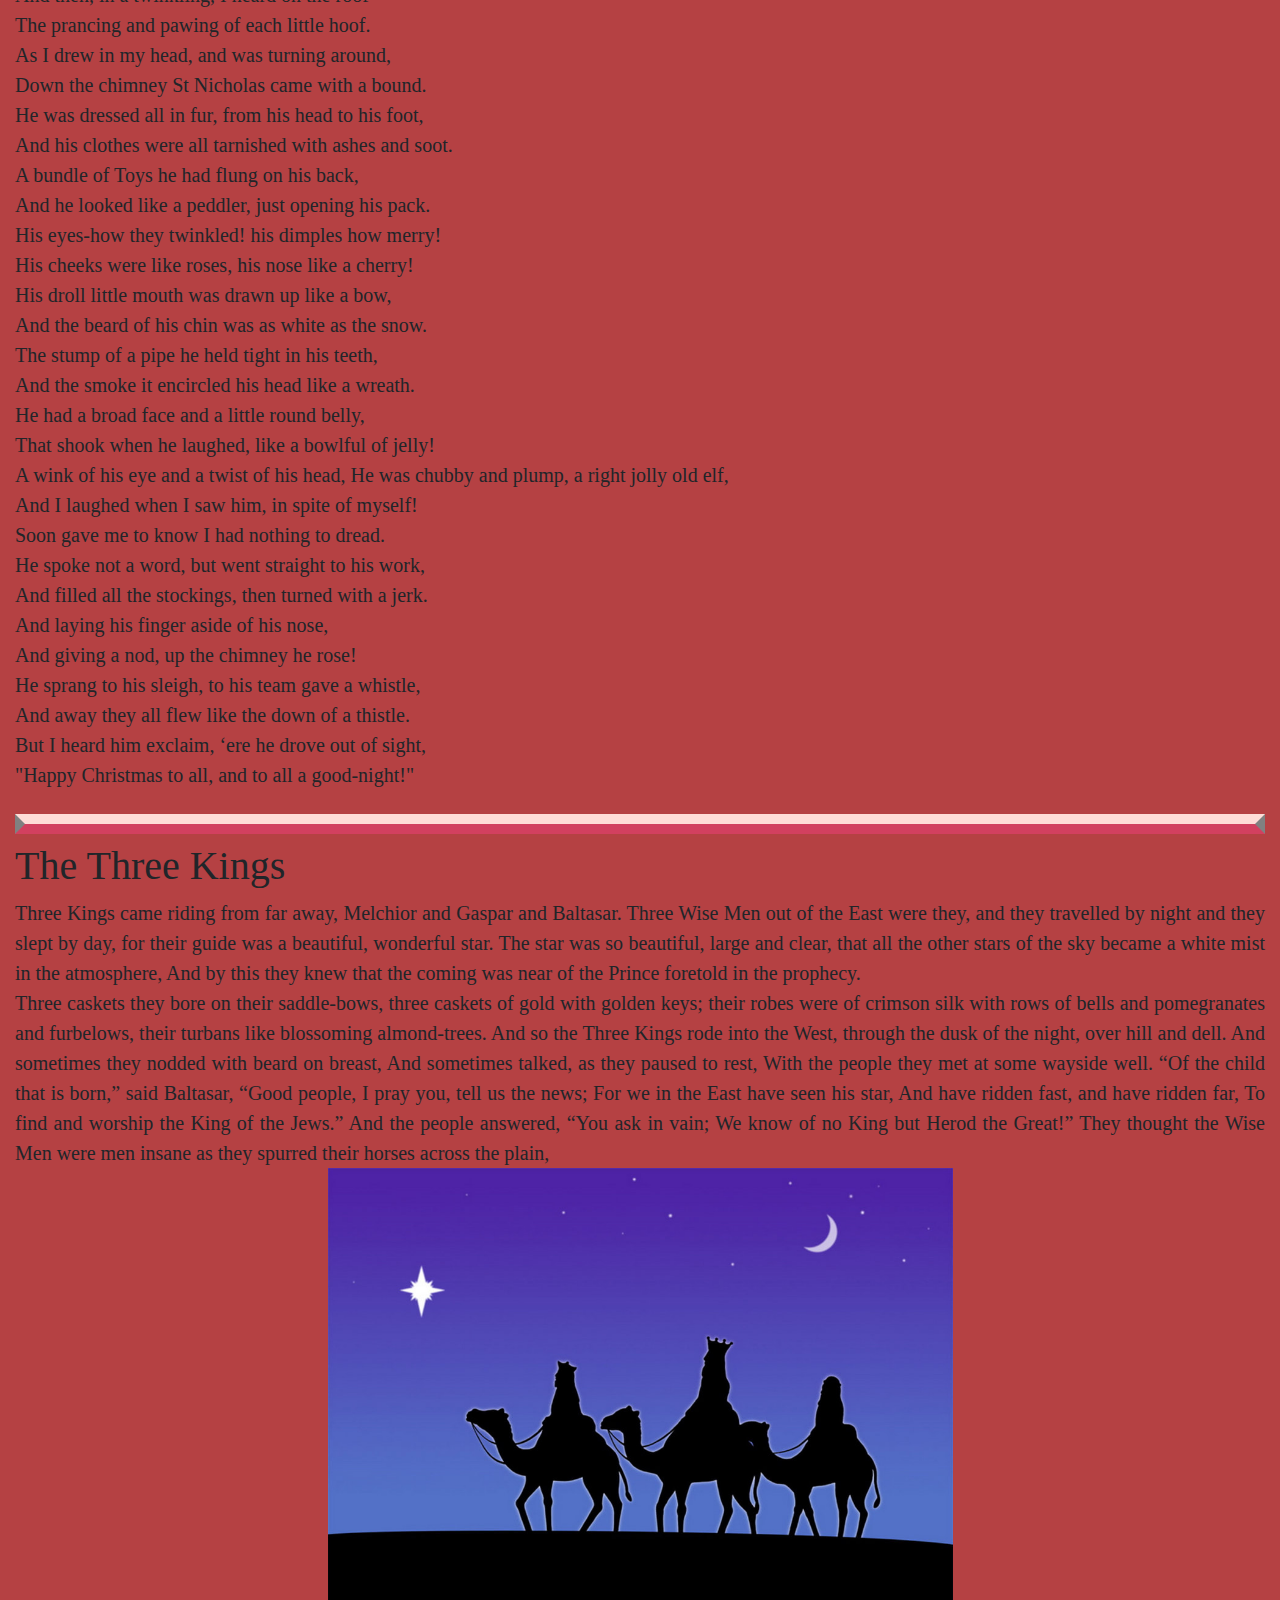
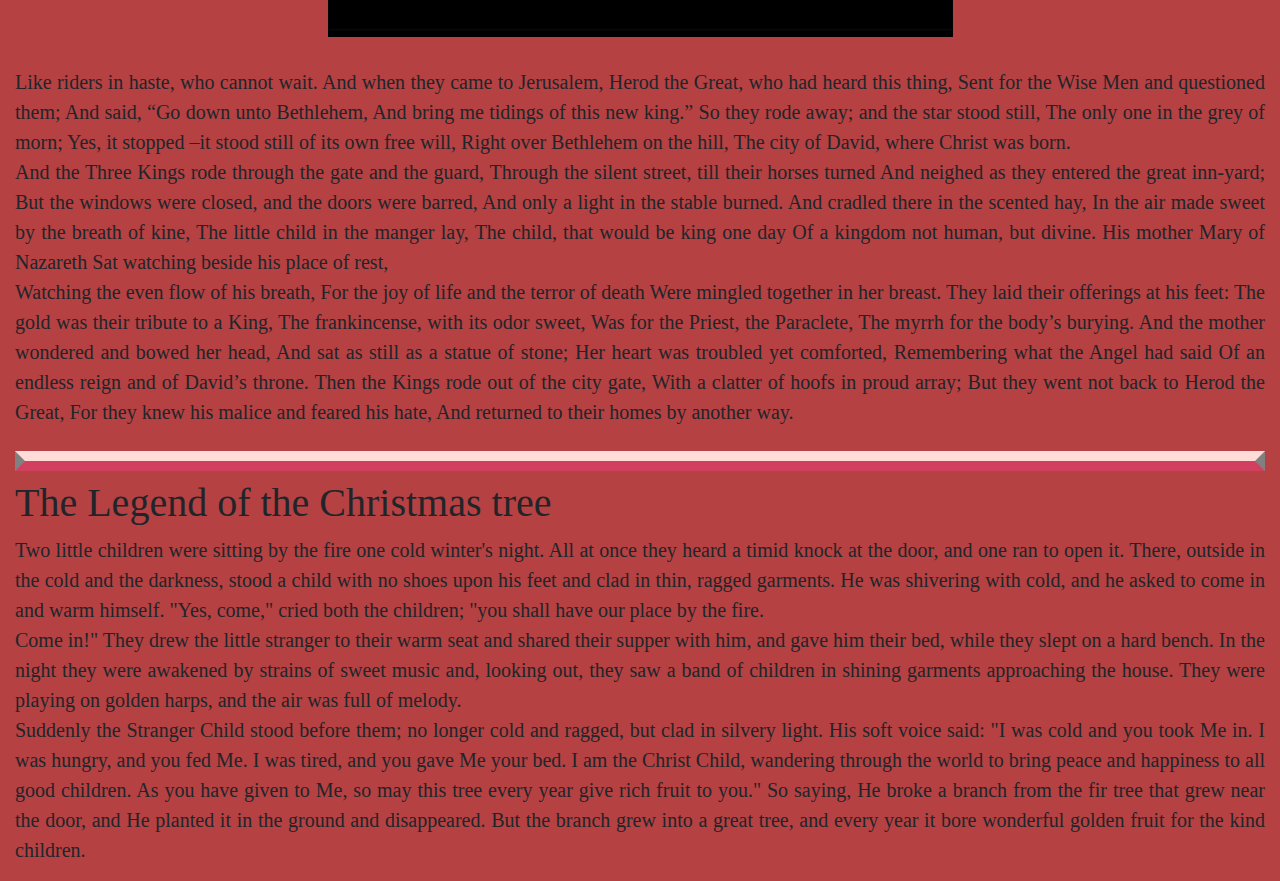
<file: Stories.html>
<html>

<head>
    <!-- Required meta tags -->
    <meta charset="utf-8">
    <meta name="viewport" content="width=device-width, initial-scale=1, shrink-to-fit=no">

    <!-- Bootstrap CSS -->
    <link rel="stylesheet" href="https://stackpath.bootstrapcdn.com/bootstrap/4.3.1/css/bootstrap.min.css" integrity="sha384-ggOyR0iXCbMQv3Xipma34MD+dH/1fQ784/j6cY/iJTQUOhcWr7x9JvoRxT2MZw1T" crossorigin="anonymous">
    <link rel="stylesheet" href="main.css">
    <title>
        Christmas Stories
    </title>
</head>

<body>
    <div class="container-fluid">
        <div class="row">
            <div id="sideNav" class="col-2">
                <a href="index.html" width="250" height="250" style="color: black">
                    <img src="bookhome1.png" width="200px" class="center">
                </a>
                <h1>Christmas Stories</h1>
                <ul>
                    <li> <a href="#elves" style="color: black"> The Elves and The Shoemaker</a></li>
                    <li><a href="#night" style="color: black"> T'was The Night Before Christmas </a></li>
                    <li> <a href="#kings" style="color: black">The Three Kings </a></li>
                    <li><a href="#legend" style="color: black">The Legend of the Christmas Tree</a></li>

                </ul>
            </div>
            <div id="mainContent" class="col">
                <div class="headerstories"> </div>

                <hr>

                <div class="row">


                    <p style="font-family: monospace" class="introstories"> Stories have been always a part of the journey and the process of learning of human life. It is a way of passing of traditons, lessons, and culture from generations to another. This upcoming holiday is th perfect time for families to gather around the fire, and tell or share stories that they have know throughout the years. </p>


                </div>
                <section id="elves">
                    <h1>The Shoemaker and the Elves</h1>
                    <P>A shoemaker, by no fault of his own, had become so poor that at last he had nothing left but leather for one pair of shoes. So in the evening, he cut out the shoes which he wished to begin to make the next morning, and as he had a good conscience, he lay down quietly in his bed, commended himself to God, and fell asleep. In the morning, after he had said his prayers, and was just going to sit down to work, the two shoes stood quite finished on his table. He was astounded, and knew not what to say to it. He took the shoes in his hands to observe them closer, and they were so neatly made that there was not one bad stitch in them, just as if they were intended as a masterpiece.
                        <br>Soon after, a buyer came in, and as the shoes pleased him so well, he paid more for them than was customary, and, with the money, the shoemaker was able to purchase leather for two pairs of shoes. He cut them out at night, and next morning was about to set to work with fresh courage; but he had no need to do so, for, when he got up, they were already made, and buyers also were not wanting, who gave him money enough to buy leather for four pairs of shoes. The following morning, too, he found the four pairs made; and so it went on constantly, what he cut out in the evening was finished by the morning, so that he soon had his honest independence again, and at last became a wealthy man. Now it befell that one evening not long before Christmas, when the man had been cutting out, he said to his wife, before going to bed, "What think you if we were to stay up to-night to see who it is that lends us this helping hand?" The woman liked the idea, and lighted a candle, and then they hid themselves in a corner of the room, behind some clothes which were hanging up there, and watched. <br>
                        <img src="Elves.jpg" class="center" > <br> When it was midnight, two pretty little naked men came, sat down by the shoemaker's table, took all the work which was cut out before them and began to stitch, and sew, and hammer so skilfully and so quickly with their little fingers that the shoemaker could not turn away his eyes for astonishment. They did not stop until all was done, and stood finished on the table, and they ran quickly away. <br>
                        Next morning the woman said, "The little men have made us rich, and we really must show that we are grateful for it. They run about so, and have nothing on, and must be cold. I'll tell thee what I'll do: I will make them little shirts, and coats, and vests, and trousers, and knit both of them a pair of stockings, and do thou, too, make them two little pairs of shoes." The man said, "I shall be very glad to do it;" and one night, when everything was ready, they laid their presents all together on the table instead of the cut-out work, and then concealed themselves to see how the little men would behave. At midnight they came bounding in, and wanted to get to work at once, but as they did not find any leather cut out, but only the pretty little articles of clothing, they were at first astonished, and then they showed intense delight. They dressed themselves with the greatest rapidity, putting the pretty clothes on, and singing,<br>
                        "Now we are boys so fine to see,<br>
                        Why should we longer cobblers be?"<br>
                        Then they danced and skipped and leapt over chairs and benches. At last they danced out of doors. From that time forth they came no more, but as long as the shoemaker lived all went well with him, and all his undertakings prospered.<br>
                    </P>


                </section>
<hr>
                <section id="night">
                    <h1>T'was The Night Before Christmas</h1>
                    <p>Twas the night before Christmas, when all through the house<br>
                        Not a creature was stirring, not even a mouse.<br>
                        The stockings were hung by the chimney with care,<br>
                        In hopes that St Nicholas soon would be there.<br>

                        The children were nestled all snug in their beds,<br>
                        While visions of sugar-plums danced in their heads.<br>
                        And mamma in her ‘kerchief, and I in my cap,<br>
                        Had just settled our brains for a long winter’s nap.<br>

                        When out on the lawn there arose such a clatter,<br>
                        I sprang from the bed to see what was the matter.<br>
                        Away to the window I flew like a flash,<br>
                        Tore open the shutters and threw up the sash.<br>

                        The moon on the breast of the new-fallen snow<br>
                        Gave the lustre of mid-day to objects below.<br>
                        When, what to my wondering eyes should appear,<br>
                        But a miniature sleigh, and eight tinny reindeer.<br>

                        With a little old driver, so lively and quick,<br>
                        I knew in a moment it must be St Nick.<br>
                        More rapid than eagles his coursers they came,<br>
                        And he whistled, and shouted, and called them by name!<br>

                        "Now Dasher! now, Dancer! now, Prancer and Vixen!<br>
                        On, Comet! On, Cupid! on, on Donner and Blitzen!<br>
                        To the top of the porch! to the top of the wall!<br>
                        Now dash away! Dash away! Dash away all!"<br>

                        As dry leaves that before the wild hurricane fly,<br>
                        When they meet with an obstacle, mount to the sky.<br>
                        So up to the house-top the coursers they flew,<br>
                        With the sleigh full of Toys, and St Nicholas too.<br>

                        And then, in a twinkling, I heard on the roof<br>
                        The prancing and pawing of each little hoof.<br>
                        As I drew in my head, and was turning around,<br>
                        Down the chimney St Nicholas came with a bound.<br>

                        He was dressed all in fur, from his head to his foot,<br>
                        And his clothes were all tarnished with ashes and soot.<br>
                        A bundle of Toys he had flung on his back,<br>
                        And he looked like a peddler, just opening his pack.<br>

                        His eyes-how they twinkled! his dimples how merry!<br>
                        His cheeks were like roses, his nose like a cherry!<br>
                        His droll little mouth was drawn up like a bow,<br>
                        And the beard of his chin was as white as the snow.<br>

                        The stump of a pipe he held tight in his teeth,<br>
                        And the smoke it encircled his head like a wreath.<br>
                        He had a broad face and a little round belly,<br>
                        That shook when he laughed, like a bowlful of jelly!<br>

                        A wink of his eye and a twist of his head, He was chubby and plump, a right jolly old elf,<br>
                        And I laughed when I saw him, in spite of myself!<br>
                        Soon gave me to know I had nothing to dread.<br>


                        He spoke not a word, but went straight to his work,<br>
                        And filled all the stockings, then turned with a jerk.<br>
                        And laying his finger aside of his nose,<br>
                        And giving a nod, up the chimney he rose!<br>

                        He sprang to his sleigh, to his team gave a whistle,<br>
                        And away they all flew like the down of a thistle.<br>
                        But I heard him exclaim, ‘ere he drove out of sight,<br>
                        "Happy Christmas to all, and to all a good-night!"<br>
                    </p>
                </section>
                <hr>
                <section id="kings">
                    <h1> The Three Kings</h1>
                    <p>Three Kings came riding from far away, Melchior and Gaspar and Baltasar. Three Wise Men out of the East were they, and they travelled by night and they slept by day, for their guide was a beautiful, wonderful star. The star was so beautiful, large and clear, that all the other stars of the sky became a white mist in the atmosphere, And by this they knew that the coming was near of the Prince foretold in the prophecy. <br>
                        Three caskets they bore on their saddle-bows, three caskets of gold with golden keys; their robes were of crimson silk with rows of bells and pomegranates and furbelows, their turbans like blossoming almond-trees. And so the Three Kings rode into the West, through the dusk of the night, over hill and dell. And sometimes they nodded with beard on breast, And sometimes talked, as they paused to rest, With the people they met at some wayside well. “Of the child that is born,” said Baltasar, “Good people, I pray you, tell us the news; For we in the East have seen his star, And have ridden fast, and have ridden far, To find and worship the King of the Jews.” And the people answered, “You ask in vain; We know of no King but Herod the Great!” They thought the Wise Men were men insane as they spurred their horses across the plain, <br> 
                        <img src="kings.jpg" class="center"> <br>Like riders in haste, who cannot wait. And when they came to Jerusalem, Herod the Great, who had heard this thing, Sent for the Wise Men and questioned them; And said, “Go down unto Bethlehem, And bring me tidings of this new king.” So they rode away; and the star stood still, The only one in the grey of morn; Yes, it stopped –it stood still of its own free will, Right over Bethlehem on the hill, The city of David, where Christ was born. <br> And the Three Kings rode through the gate and the guard, Through the silent street, till their horses turned And neighed as they entered the great inn-yard; But the windows were closed, and the doors were barred, And only a light in the stable burned. And cradled there in the scented hay, In the air made sweet by the breath of kine, The little child in the manger lay, The child, that would be king one day Of a kingdom not human, but divine. His mother Mary of Nazareth Sat watching beside his place of rest,
                        <br>Watching the even flow of his breath, For the joy of life and the terror of death Were mingled together in her breast. They laid their offerings at his feet: The gold was their tribute to a King, The frankincense, with its odor sweet, Was for the Priest, the Paraclete, The myrrh for the body’s burying. And the mother wondered and bowed her head, And sat as still as a statue of stone; Her heart was troubled yet comforted, Remembering what the Angel had said Of an endless reign and of David’s throne. Then the Kings rode out of the city gate, With a clatter of hoofs in proud array; But they went not back to Herod the Great, For they knew his malice and feared his hate, And returned to their homes by another way.</p>

                </section>
                <hr>
                <section id="legend">
                    <h1> The Legend of the Christmas tree</h1>
                    <p>Two little children were sitting by the fire one cold winter's night. All at once they heard a timid knock at the door, and one ran to open it. There, outside in the cold and the darkness, stood a child with no shoes upon his feet and clad in thin, ragged garments. He was shivering with cold, and he asked to come in and warm himself. "Yes, come," cried both the children; "you shall have our place by the fire.<br> Come in!" They drew the little stranger to their warm seat and shared their supper with him, and gave him their bed, while they slept on a hard bench. In the night they were awakened by strains of sweet music and, looking out, they saw a band of children in shining garments approaching the house. They were playing on golden harps, and the air was full of melody. <br>Suddenly the Stranger Child stood before them; no longer cold and ragged, but clad in silvery light. His soft voice said: "I was cold and you took Me in. I was hungry, and you fed Me. I was tired, and you gave Me your bed. I am the Christ Child, wandering through the world to bring peace and happiness to all good children. As you have given to Me, so may this tree every year give rich fruit to you." So saying, He broke a branch from the fir tree that grew near the door, and He planted it in the ground and disappeared. But the branch grew into a great tree, and every year it bore wonderful golden fruit for the kind children.

                    </p>
                    
                </section>
            </div>
            </div>
        </div>

        <!-- Optional JavaScript -->
        <!-- jQuery first, then Popper.js, then Bootstrap JS -->
        <script src="https://code.jquery.com/jquery-3.3.1.slim.min.js" integrity="sha384-q8i/X+965DzO0rT7abK41JStQIAqVgRVzpbzo5smXKp4YfRvH+8abtTE1Pi6jizo" crossorigin="anonymous"></script>
        <script src="https://cdnjs.cloudflare.com/ajax/libs/popper.js/1.14.7/umd/popper.min.js" integrity="sha384-UO2eT0CpHqdSJQ6hJty5KVphtPhzWj9WO1clHTMGa3JDZwrnQq4sF86dIHNDz0W1" crossorigin="anonymous"></script>
        <script src="https://stackpath.bootstrapcdn.com/bootstrap/4.3.1/js/bootstrap.min.js" integrity="sha384-JjSmVgyd0p3pXB1rRibZUAYoIIy6OrQ6VrjIEaFf/nJGzIxFDsf4x0xIM+B07jRM" crossorigin="anonymous"></script>
</body>

</html>
</file>
<file: main.css>
body {
    height: 95%;
    background-color: #C05052;
    font-family: Georgia;
}

.cover {
    background-image: url("main2.jpg");
    height: 100%;
    background-position: center;
    background-repeat: no-repeat;
    background-size: cover;
}

.cover-text {
    text-align: center;
    position: absolute;
    top: 50%;
    left: 50%;
    transform: translate(-50%, -50%);
    color: white;
    font-family: monospace;
    background-color: rgba(192, 80, 82, 0.8);
    font-size: 70px;
}


hr {
    display: block;
    margin-top: 1.5em;
    margin-bottom: 0.5em;
    margin-left: auto;
    margin-right: auto;
    border-style: solid;
    border-width: 10px;
    border-top-color: #FFDCD7;
    border-bottom-color: #D2405F;

}
hr1{
    display: block;
    margin-top: 1.5em;
    margin-bottom: 0.5em;
    margin-left: auto;
    margin-right: auto;
    border-style:double3;
    border-width: 5px;
    
    
}

.Recipes {
    width: 200px;
    height: 200px;
    font-size: 20px;
    font-family: monospace;
    display: inline-block;
    transform: translate(30%, -50%);
}


.Stories {
    width: 200px;
    height: 200px;
    font-size: 20px;
    font-family: monospace;
    transform: translate(80%, -50%);
    display: inline-block;
}

.Facts {
    width: 200px;
    height: 200px;
    font-size: 20px;
    font-family: monospace;
    transform: translate(150%, -50%);
    display: inline-block;
}

.Ideas {
    width: 200px;
    height: 200px;
    font-family: monospace;
    font-size: 20px;
    padding-top: 90px;
    padding-left: 390px;
    transform: translate(10%, -25%);
    display: inline-block;
}
.headerstories {
    background: url("headerstories.jpg");
    height: 400;
    width: 1080;
    background-repeat: no-repeat;
    background-size: cover;
    
}
#elves {
    font-size: 20px;
    text-align: justify;
}
#night {
    font-size: 20px;
    text-align: justify;
}
#kings {
    font-size: 20px;
    text-align: justify;
}
#legend {
    font-size: 20px;
    text-align: justify;
}
.headerfact {
    background: url("allxmas.jpg");   
    height: 550;
    width: 1080;
    background-repeat: no-repeat;
    background-size: cover;
}
.headerrecipes {
    background: url("headerrecipes.jpg");   
    height: 550;
    width: 1080;
    background-repeat: no-repeat;
    background-size: cover;
}
.headerideas {
    background: url("headerideas.jpg");   
    height: 800;
    width: 1080;
    background-repeat: no-repeat;
    background-size: cover;
}
.About {
    font-size: 15px;
    text-align: justify;
}
.center {
  display: block;
  margin-left: auto;
  margin-right: auto;
  width: 50%;
}
.introstories {
     font-size: 20px;
    text-align: justify;
}


#mainContent{
  padding-top: 2rem;
background:#B54143;
}
</file>
